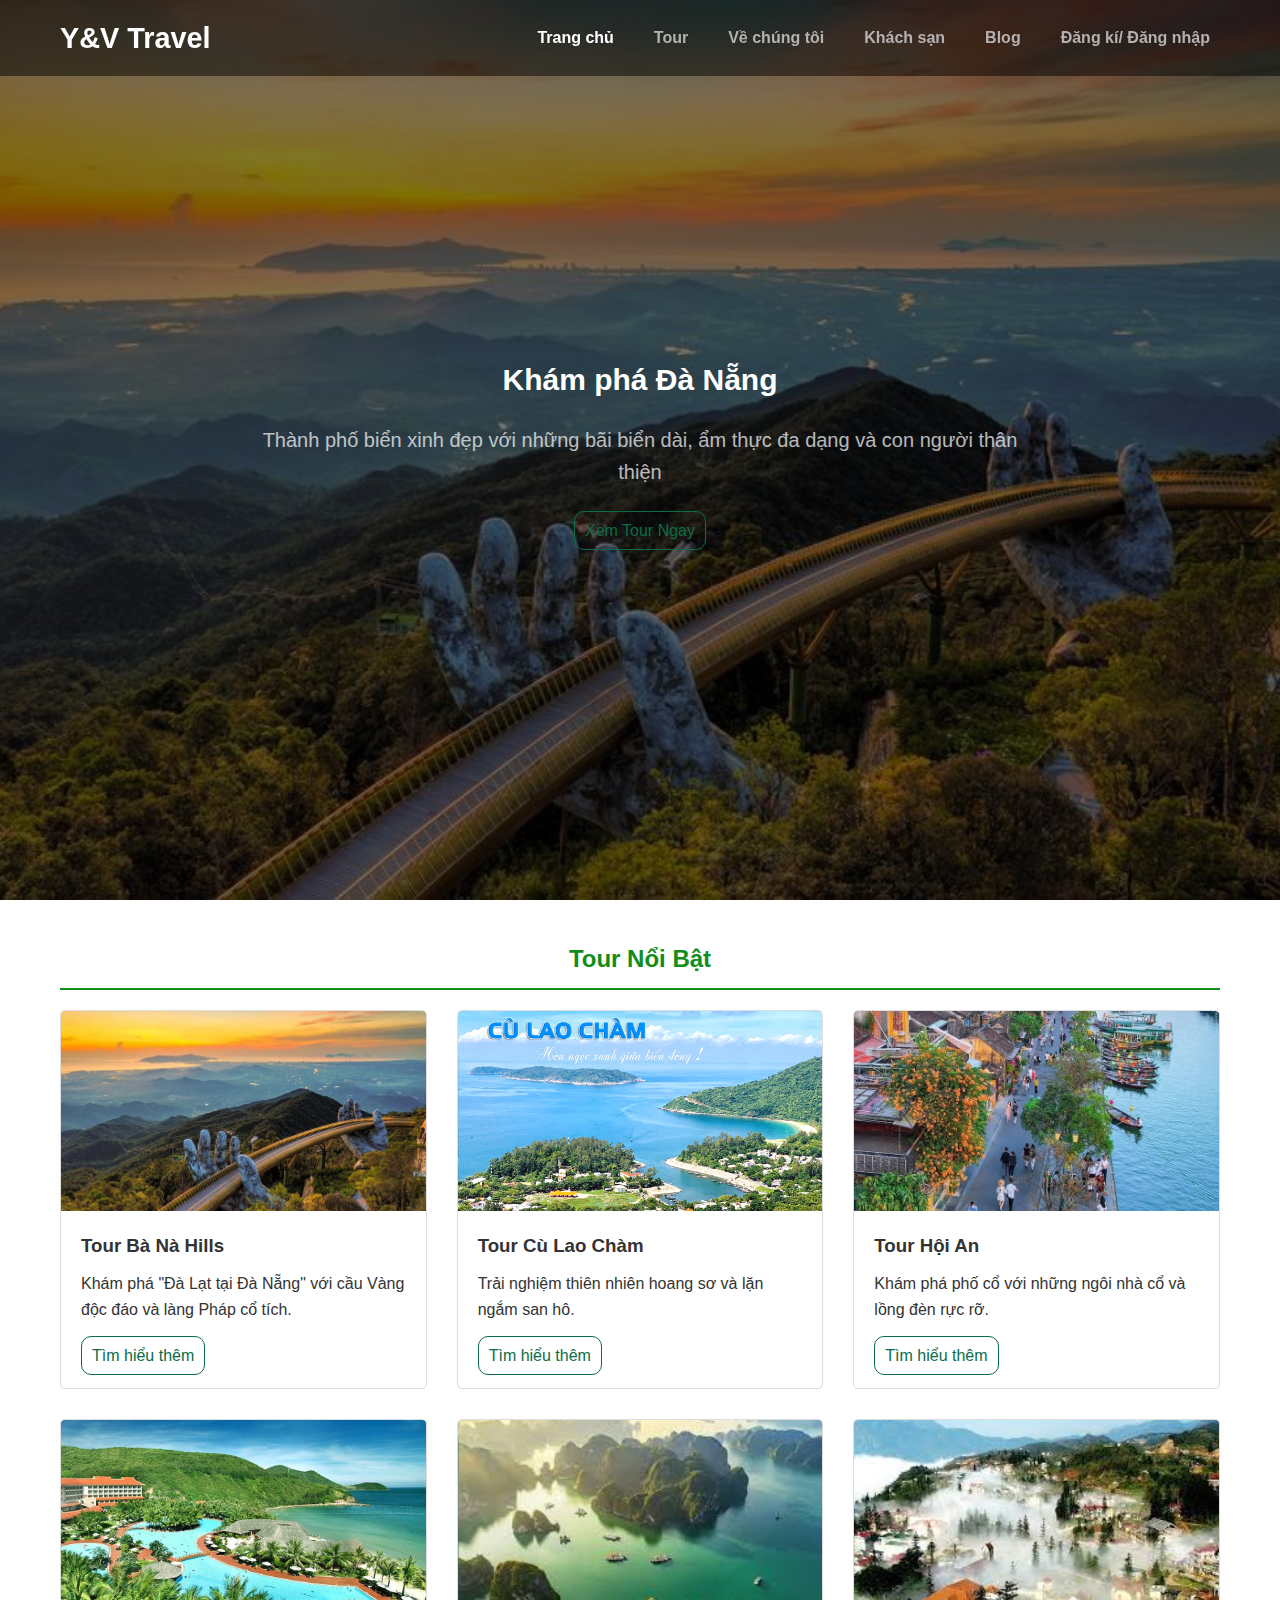
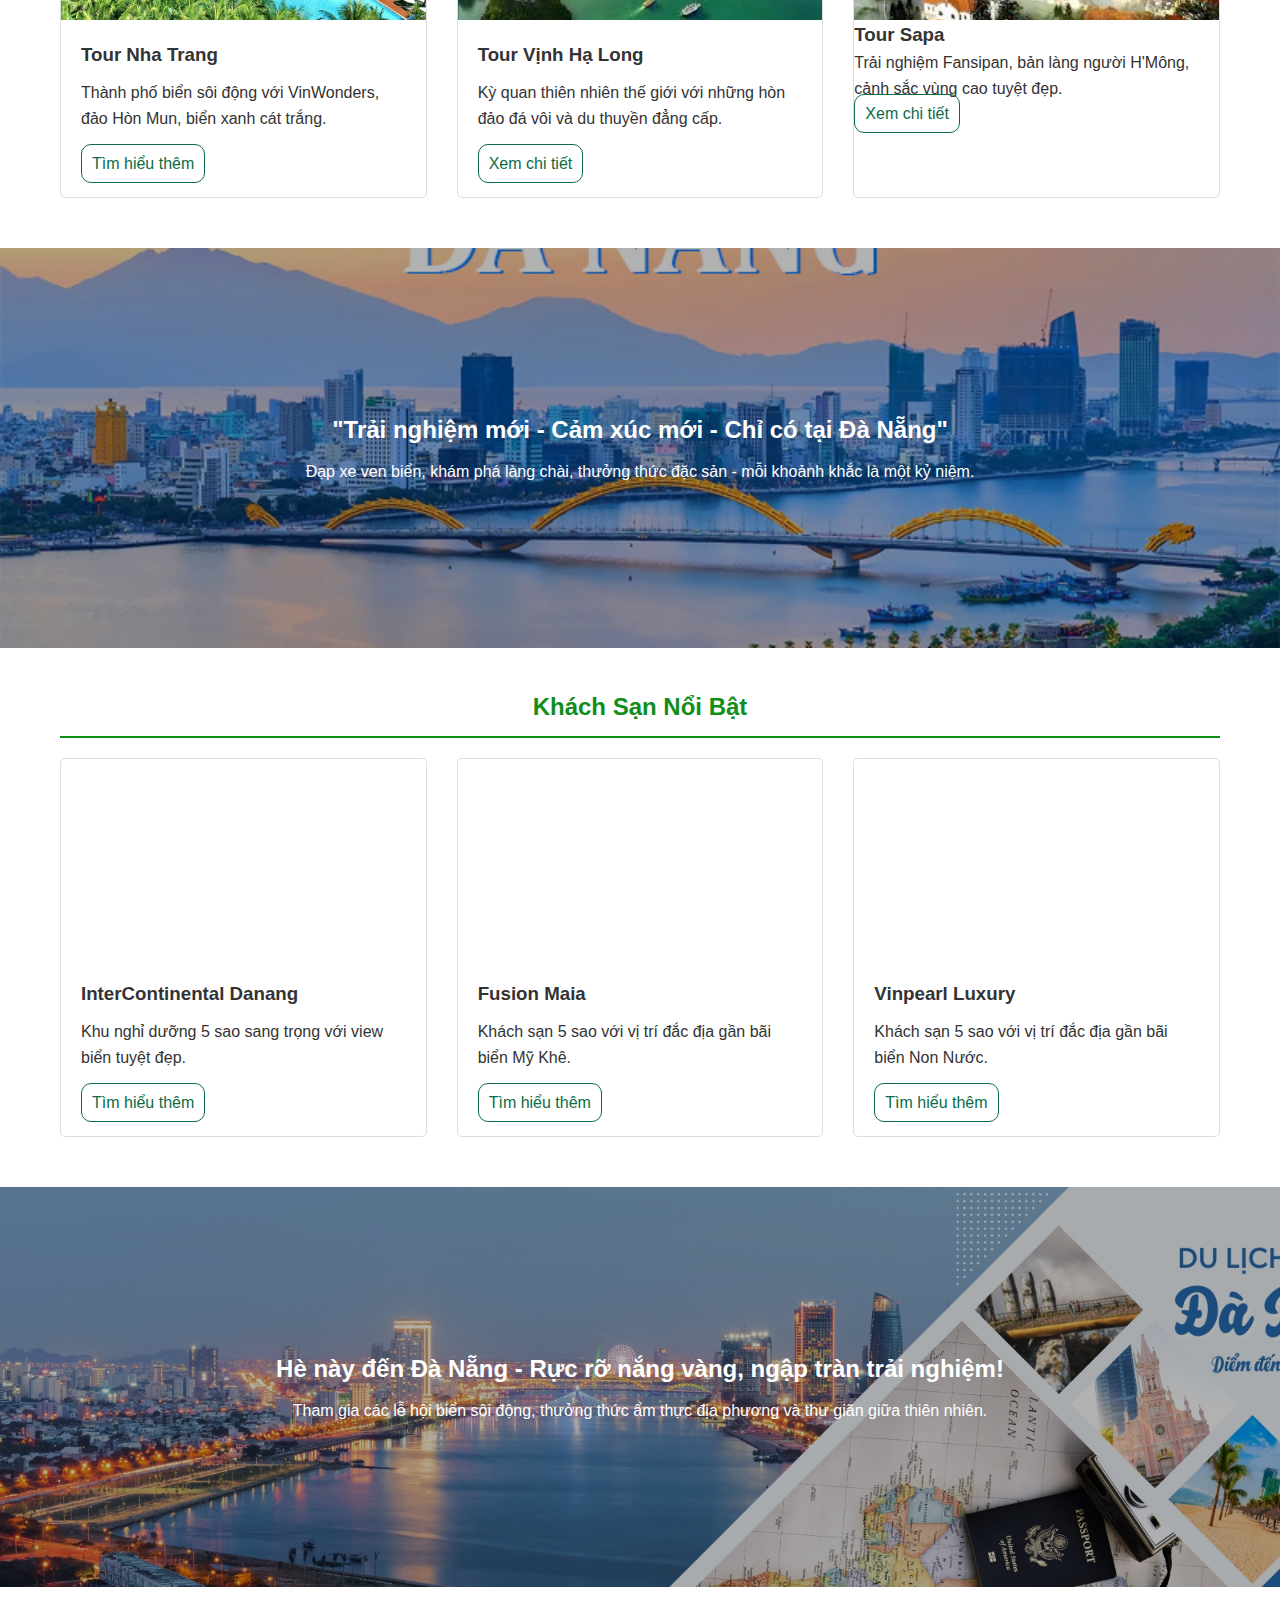
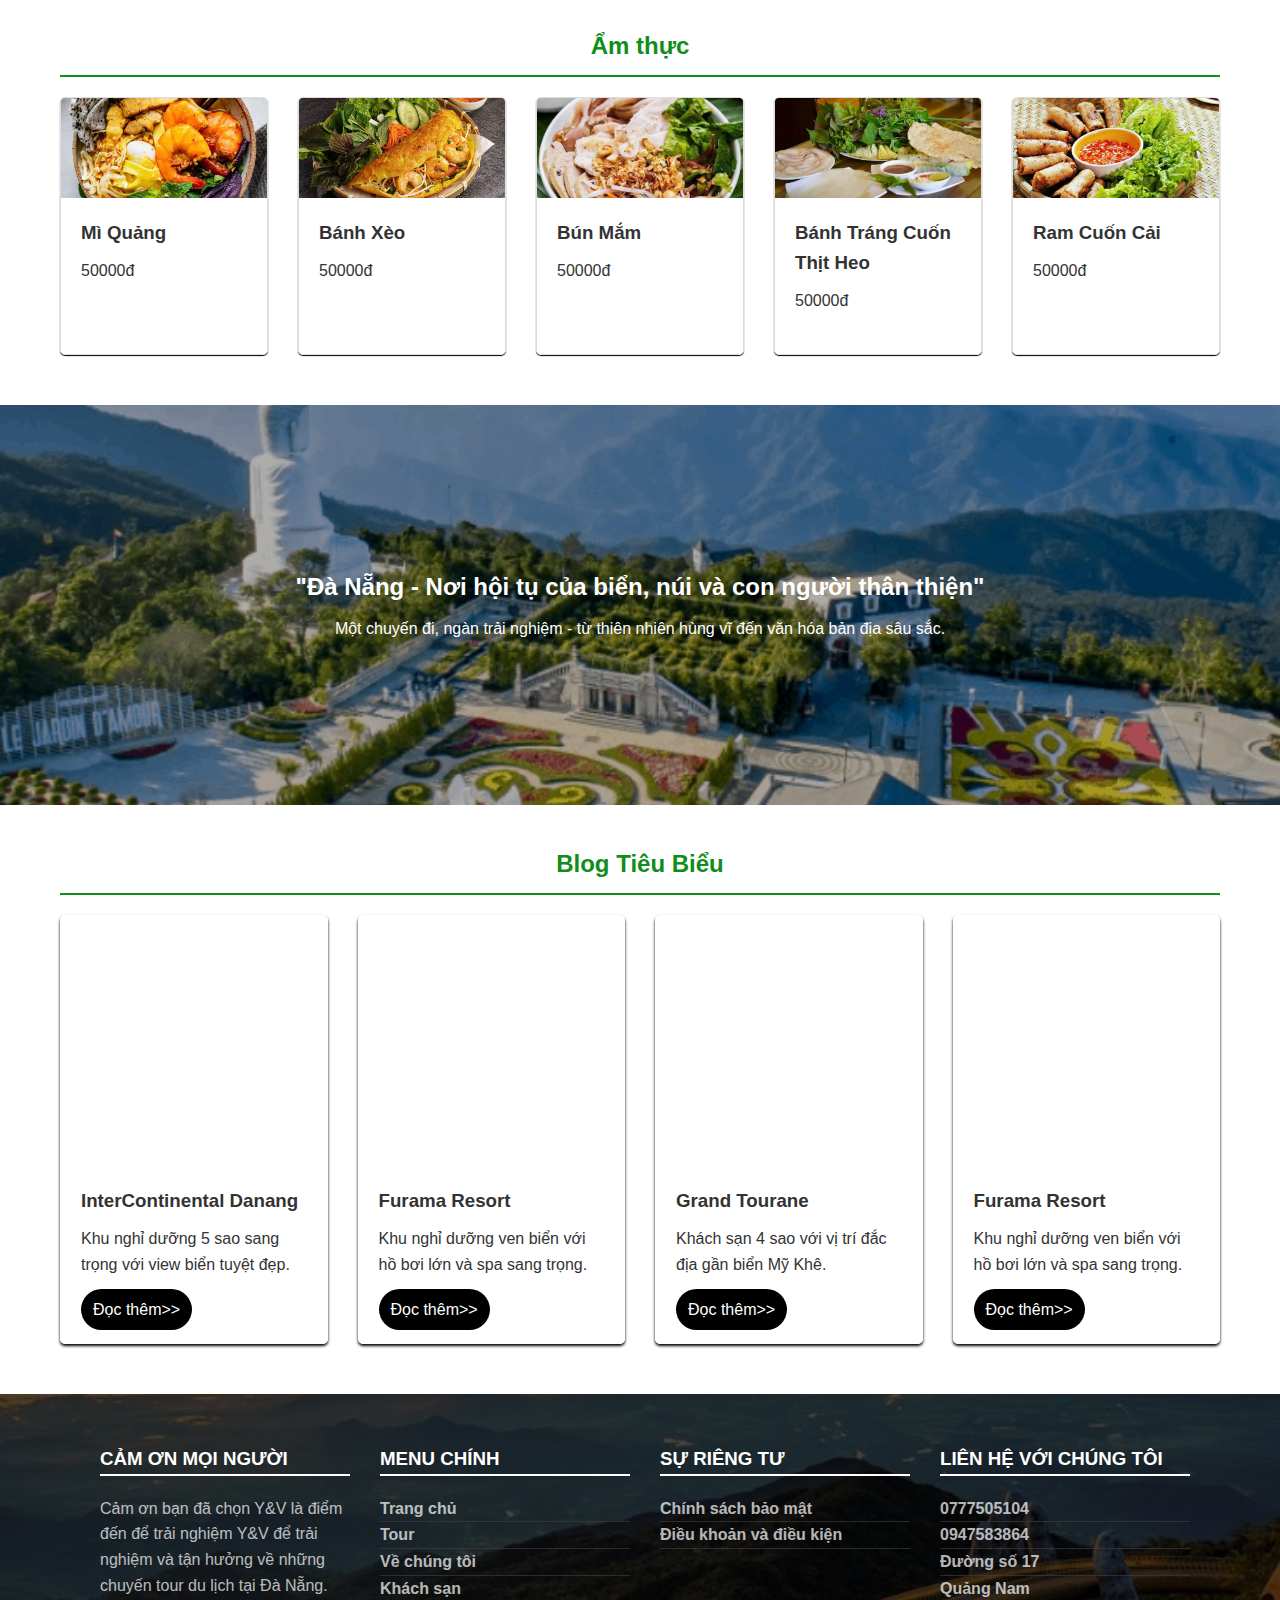
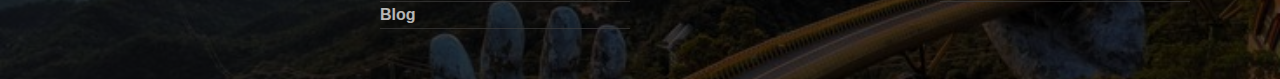
<file: index.html>
<!DOCTYPE html>
<html lang="vi">
<head>
    <meta charset="UTF-8">
    <meta name="viewport" content="width=device-width, initial-scale=1.0">
    <title>Du Lịch Đà Nẵng</title>
    <link rel="stylesheet" href="style.css">
</head>
<body>
    <header>
        <div class="header-content">
            <div class="logo">Y&V Travel</div>
            <nav>
                <ul>
                    <li><a href="index.html" style="color: white">Trang chủ</a></li>
                    <li><a href="tours.html">Tour</a></li>
                    <li><a href="about.html">Về chúng tôi</a></li>
                    <li><a href="hotels.html">Khách sạn</a></li>
                    <li><a href="blogs.html">Blog</a></li>
                    <li><a href="login.html">Đăng kí/ Đăng nhập</a></li>
                </ul>
            </nav>
        </div>
    </header>
    
    <div class="banner" id="home">
        <div class="banner-content">
            <h1>Khám phá Đà Nẵng</h1>
            <p>Thành phố biển xinh đẹp với những bãi biển dài, ẩm thực đa dạng và con người thân thiện</p>
            <a href="#tours" class="btn">Xem Tour Ngay</a>
        </div>
    </div>
    
    <div class="container">
        <section id="tours">
            <h2>Tour Nổi Bật</h2>
            <div class="tour-grid">
                <div class="tour-item">
                    <div class="tour-img" style="background-image: url('anhtours/nenbanahill.jpg');"></div>
                    <div class="tour-info">
                        <h3>Tour Bà Nà Hills</h3>
                        <p>Khám phá "Đà Lạt tại Đà Nẵng" với cầu Vàng độc đáo và làng Pháp cổ tích.</p>
                        <a href="tour-detail.html?id=bana" class="btn">Tìm hiểu thêm</a>
                    </div>
                </div>
                
                <div class="tour-item">
                    <div class="tour-img" style="background-image: url('anhtours/culaocham.jpg');"></div>
                    <div class="tour-info">
                        <h3>Tour Cù Lao Chàm</h3>
                        <p>Trải nghiệm thiên nhiên hoang sơ và lặn ngắm san hô.</p>
                        <a href="tour-detail.html?id=culaocam" class="btn">Tìm hiểu thêm</a>
                    </div>
                </div>
                
                <div class="tour-item">
                    <div class="tour-img" style="background-image: url('anhtours/hoian.jpg');"></div>
                    <div class="tour-info">
                        <h3>Tour Hội An</h3>
                        <p>Khám phá phố cổ với những ngôi nhà cổ và lồng đèn rực rỡ.</p>
                        <a href="tour-detail.html?id=hoian" class="btn">Tìm hiểu thêm</a>
                    </div>
                </div>

                <div class="tour-item">
                    <div class="tour-img" style="background-image: url('anhtours/nhatrang.jpg');"></div>
                        <div class="tour-info">
                            <h3>Tour Nha Trang</h3>
                            <p>Thành phố biển sôi động với VinWonders, đảo Hòn Mun, biển xanh cát trắng.</p>
                            <a href="tour-detail.html?id=nhatrang" class="btn">Tìm hiểu thêm</a>
                    </div>
                </div>
                
                <div class="tour-item">
                        <div class="tour-img" style="background-image: url('anhtours/halong.jpeg');"></div>
                        <div class="tour-info">
                            <h3>Tour Vịnh Hạ Long</h3>
                            <p>Kỳ quan thiên nhiên thế giới với những hòn đảo đá vôi và du thuyền đẳng cấp.</p>
                            <a href="tour-detail.html?id=halong" class="btn">Xem chi tiết</a>
                        </div>
                </div>
                
                <div class="tour-item">
                        <div class="tour-img" style="background-image: url('anhtours/sapa.jpeg');"></div>
                        <div class="card-body">
                            <h3>Tour Sapa</h3>
                            <p>Trải nghiệm Fansipan, bản làng người H'Mông, cảnh sắc vùng cao tuyệt đẹp.</p>
                            <a href="tour-detail.html?id=sapa" class="btn">Xem chi tiết</a>
                        </div>
                </div>
        
        </section>
    </div>    
        
    <div class="small-banner" style="background-image: url('anhtours/baner1.jpg')">
        <div class="small-banner-content">
            <h2>"Trải nghiệm mới - Cảm xúc mới - Chỉ có tại Đà Nẵng"</h2>
            <p>Đạp xe ven biển, khám phá làng chài, thưởng thức đặc sản - mỗi khoảnh khắc là một kỷ niệm.</p>
        </div>
    </div>
        
        
    <div class="container">
        <section id="hotels">
            <h2>Khách Sạn Nổi Bật</h2>
            <div class="tour-grid">
                <div class="tour-item">
                    <div class="tour-img" style="background-image: url('https://images.unsplash.com/photo-1566073771259-6a8506099945?ixlib=rb-1.2.1&auto=format&fit=crop&w=1350&q=80');"></div>
                    <div class="tour-info">
                        <h3>InterContinental Danang</h3>
                        <p>Khu nghỉ dưỡng 5 sao sang trọng với view biển tuyệt đẹp.</p>
                        <a href="hotels.html#hotel1" class="btn">Tìm hiểu thêm</a>
                    </div>
                </div>
                
                <div class="tour-item">
                    <div class="tour-img" style="background-image: url('https://images.unsplash.com/photo-1535827841776-24afc1e255ac?ixlib=rb-1.2.1&auto=format&fit=crop&w=1350&q=80');"></div>
                    <div class="tour-info">
                        <h3>Fusion Maia</h3>
                        <p>Khách sạn 5 sao với vị trí đắc địa gần bãi biển Mỹ Khê.</p>
                        <a href="hotels.html#hotel2" class="btn">Tìm hiểu thêm</a>
                    </div>
                </div>
                
                <div class="tour-item">
                    <div class="tour-img" style="background-image: url('https://images.unsplash.com/photo-1584132967334-10e028bd69f7?ixlib=rb-1.2.1&auto=format&fit=crop&w=1350&q=80');"></div>
                    <div class="tour-info">
                        <h3>Vinpearl Luxury</h3>
                        <p>Khách sạn 5 sao với vị trí đắc địa gần bãi biển Non Nước.</p>
                        <a href="hotels.html#hotel3" class="btn">Tìm hiểu thêm</a>
                    </div>
                </div>
            </div>
        </section>
    </div>    

    <div class="small-banner" style="background-image: url('anhtours/banner2.jpg')">
        <div class="small-banner-content">
            <h2>Hè này đến Đà Nẵng - Rực rỡ nắng vàng, ngập tràn trải nghiệm!</h2>
            <p>Tham gia các lễ hội biển sôi động, thưởng thức ẩm thực địa phương và thư giãn giữa thiên nhiên.</p>
        </div>
    </div>

    <div class="container">
        <section id="food">
            <h2>Ẩm thực</h2>
            <div class="tour-grid5">
                <div class="tour-item5">
                    <div class="tour-img5" style="background-image: url('amthuc/miquang.jpg');"></div>
                    <div class="tour-info5">
                        <h3>Mì Quảng</h3>
                        <p>50000đ</p>
                    </div>
                </div>

                <div class="tour-item5">
                    <div class="tour-img5" style="background-image: url('amthuc/banhxeo.jpg');"></div>
                    <div class="tour-info5">
                        <h3>Bánh Xèo</h3>
                        <p>50000đ</p>
                    </div>
                </div>

                <div class="tour-item5">
                    <div class="tour-img5" style="background-image: url('amthuc/bunmam.jpg');"></div>
                    <div class="tour-info5">
                        <h3>Bún Mắm</h3>
                        <p>50000đ</p>
                    </div>
                </div>

                <div class="tour-item5">
                    <div class="tour-img5" style="background-image: url('amthuc/banhtrang.jpg');"></div>
                    <div class="tour-info5">
                        <h3>Bánh Tráng Cuốn Thịt Heo</h3>
                        <p>50000đ</p>
                    </div>
                </div>

                <div class="tour-item5">
                    <div class="tour-img5" style="background-image: url('amthuc/ramcuoncai.jpg');"></div>
                    <div class="tour-info5">
                        <h3>Ram Cuốn Cải</h3>
                        <p>50000đ</p>
                    </div>
                </div>    
            </div>
        </section>
    </div>    

    <div class="small-banner" style="background-image: url('anhtours/banner3.png')">
        <div class="small-banner-content">
            <h2>"Đà Nẵng - Nơi hội tụ của biển, núi và con người thân thiện"</h2>
            <p>Một chuyến đi, ngàn trải nghiệm - từ thiên nhiên hùng vĩ đến văn hóa bản địa sâu sắc.</p>
        </div>
    </div>
    
    <div class="container">
        <section id="hotels">
            <h2>Blog Tiêu Biểu</h2>
            <div class="tour-grid4">
                <div class="tour-item4">
                    <div class="tour-img4" style="background-image: url('https://images.unsplash.com/photo-1566073771259-6a8506099945?ixlib=rb-1.2.1&auto=format&fit=crop&w=1350&q=80');"></div>
                    <div class="tour-info4">
                        <h3>InterContinental Danang</h3>
                        <p>Khu nghỉ dưỡng 5 sao sang trọng với view biển tuyệt đẹp.</p>
                        <a href="#" class="btn4">Đọc thêm>></a>
                    </div>
                </div>
                
                <div class="tour-item4">
                    <div class="tour-img4" style="background-image: url('https://images.unsplash.com/photo-1535827841776-24afc1e255ac?ixlib=rb-1.2.1&auto=format&fit=crop&w=1350&q=80');"></div>
                    <div class="tour-info4">
                        <h3>Furama Resort</h3>
                        <p>Khu nghỉ dưỡng ven biển với hồ bơi lớn và spa sang trọng.</p>
                        <a href="#" class="btn4">Đọc thêm>></a>
                    </div>
                </div>
                
                <div class="tour-item4">
                    <div class="tour-img4" style="background-image: url('https://images.unsplash.com/photo-1584132967334-10e028bd69f7?ixlib=rb-1.2.1&auto=format&fit=crop&w=1350&q=80');"></div>
                    <div class="tour-info4">
                        <h3>Grand Tourane</h3>
                        <p>Khách sạn 4 sao với vị trí đắc địa gần biển Mỹ Khê.</p>
                        <a href="#" class="btn4">Đọc thêm>></a>
                    </div>
                </div>

                <div class="tour-item4">
                    <div class="tour-img4" style="background-image: url('https://images.unsplash.com/photo-1535827841776-24afc1e255ac?ixlib=rb-1.2.1&auto=format&fit=crop&w=1350&q=80');"></div>
                    <div class="tour-info4">
                        <h3>Furama Resort</h3>
                        <p>Khu nghỉ dưỡng ven biển với hồ bơi lớn và spa sang trọng.</p>
                        <a href="#" class="btn4">Đọc thêm>></a>
                    </div>
                </div>

            </div>
        </section>
    </div>
    
    <footer>
        <div class="footer">
            <div class="footer-content">
                <h3>CẢM ƠN MỌI NGƯỜI</h3>
                <p>Cảm ơn bạn đã chọn Y&V là điểm đến để trải nghiệm Y&V để trải nghiệm và tận hưởng về những chuyến tour du lịch tại Đà Nẵng.</p>
            </div>
            <div class="footer-content">
                <h3>MENU CHÍNH</h3>
                <h4>Trang chủ</h4>
                <h4>Tour</h4>
                <h4>Về chúng tôi</h4>
                <h4>Khách sạn</h4>
                <h4>Blog</h4>
            </div>
            <div class="footer-content">
                <h3>SỰ RIÊNG TƯ</h3>
                <h4>Chính sách bảo mật</h4>
                <h4>Điều khoản và điều kiện</h4>
            </div>
            <div class="footer-content">
                <h3>LIÊN HỆ VỚI CHÚNG TÔI</h3>
                <h4>0777505104</h4>
                <h4>0947583864</h4>
                <h4>Đường số 17</h4>
                <h4>Quảng Nam</h4>
            </div>
        </div>
    </footer>
</body>
</html>
</file>
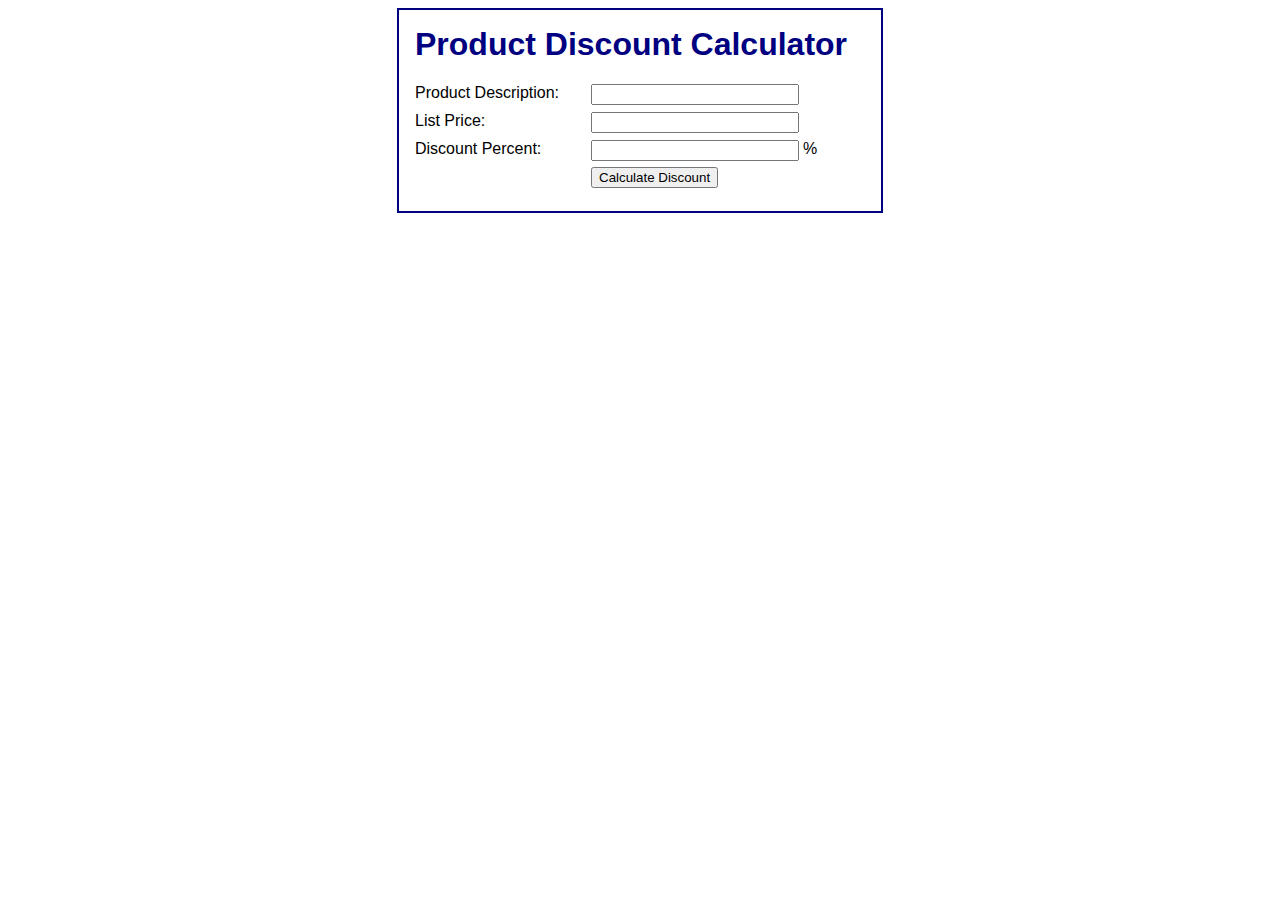
<file: Lab 2/Ex2-1/index.html>
<!DOCTYPE html>
<html>
<head>
    <title>Product Discount Calculator</title>
    <link rel="stylesheet" type="text/css" href="main.css">
</head>

<body>
    <main>
        <h1>Product Discount Calculator</h1>
        <form action="display_discount.php" method="post">

            <div id="data">
                <label>Product Description:</label>
                <input type="text" name="product_description"><br>

                <label>List Price:</label>
                <input type="text" name="list_price"><br>

                <label>Discount Percent:</label>
                <input type="text" name="discount_percent"><span>%</span><br>
            </div>

            <div id="buttons">
                <label>&nbsp;</label>
                <input type="submit" value="Calculate Discount"><br>
            </div>

        </form>
    </main>
</body>
</html>
</file>
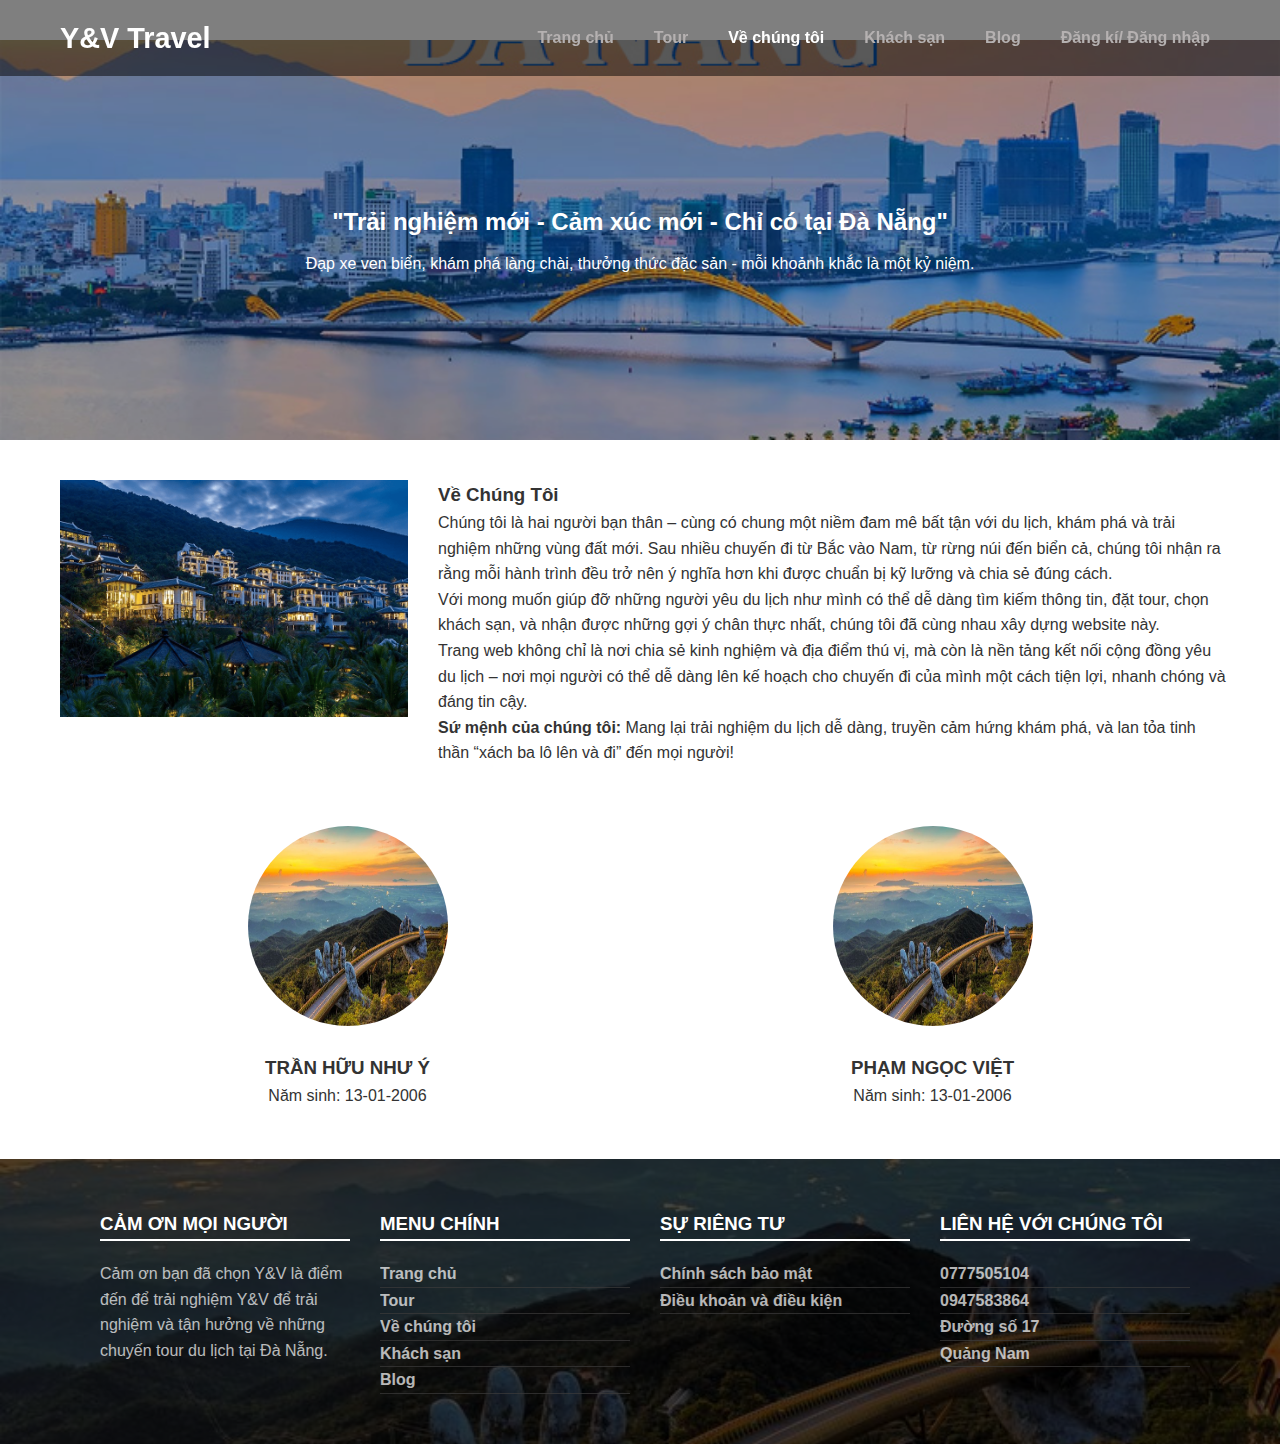
<file: about.html>
<!DOCTYPE html>
<html lang="vi">
<head>
    <meta charset="UTF-8">
    <meta name="viewport" content="width=device-width, initial-scale=1.0">
    <title>Du Lịch Đà Nẵng</title>
    <link rel="stylesheet" href="style.css">
</head>
<body>
    <header>
        <div class="header-content">
            <div class="logo">Y&V Travel</div>
            <nav>
                <ul>
                    <li><a href="home.html">Trang chủ</a></li>
                    <li><a href="tours.html">Tour</a></li>
                    <li><a href="about.html" style="color: white">Về chúng tôi</a></li>
                    <li><a href="hotels.html">Khách sạn</a></li>
                    <li><a href="blogs.html">Blog</a></li>
                    <li><a href="login.html">Đăng kí/ Đăng nhập</a></li>
                </ul>
            </nav>
        </div>
    </header>
    
    <div class="small-banner" style="background-image: url('anhtours/baner1.jpg')">
        <div class="small-banner-content">
            <h2>"Trải nghiệm mới - Cảm xúc mới - Chỉ có tại Đà Nẵng"</h2>
            <p>Đạp xe ven biển, khám phá làng chài, thưởng thức đặc sản - mỗi khoảnh khắc là một kỷ niệm.</p>
        </div>
    </div>
    
    <div class="container">
        <section id="about">
            <div class="about">
                <div>
                    <img class="img-about" src="anhtours/hotel1.png">
                </div>
                <div class="text-about">
                    <h3>Về Chúng Tôi</h3>
                    <p>Chúng tôi là hai người bạn thân – cùng có chung một niềm đam mê bất tận với du lịch, khám phá và trải nghiệm những vùng đất mới. Sau nhiều chuyến đi từ Bắc vào Nam, từ rừng núi đến biển cả, chúng tôi nhận ra rằng mỗi hành trình đều trở nên ý nghĩa hơn khi được chuẩn bị kỹ lưỡng và chia sẻ đúng cách.</p>
                    <p>Với mong muốn giúp đỡ những người yêu du lịch như mình có thể dễ dàng tìm kiếm thông tin, đặt tour, chọn khách sạn, và nhận được những gợi ý chân thực nhất, chúng tôi đã cùng nhau xây dựng website này.</p>
                    <p>Trang web không chỉ là nơi chia sẻ kinh nghiệm và địa điểm thú vị, mà còn là nền tảng kết nối cộng đồng yêu du lịch – nơi mọi người có thể dễ dàng lên kế hoạch cho chuyến đi của mình một cách tiện lợi, nhanh chóng và đáng tin cậy.</p>
                    <p><b>Sứ mệnh của chúng tôi:</b> Mang lại trải nghiệm du lịch dễ dàng, truyền cảm hứng khám phá, và lan tỏa tinh thần “xách ba lô lên và đi” đến mọi người!</p>
                </div>
            </div>

            <div class="about-us">
                <div>
                    <img class="img-me" src="anh1.jpg">
                    <h3>TRẦN HỮU NHƯ Ý</h3>
                    <p>Năm sinh: 13-01-2006</p>
                </div>
                <div>
                    <img class="img-me" src="anh1.jpg">
                    <h3>PHẠM NGỌC VIỆT</h3>
                    <p>Năm sinh: 13-01-2006</p>    
                </div>
            </div>

            
        
    </div>     

                
        
    
    <footer>
        <div class="footer">
            <div class="footer-content">
                <h3>CẢM ƠN MỌI NGƯỜI</h3>
                <p>Cảm ơn bạn đã chọn Y&V là điểm đến để trải nghiệm Y&V để trải nghiệm và tận hưởng về những chuyến tour du lịch tại Đà Nẵng.</p>
            </div>
            <div class="footer-content">
                <h3>MENU CHÍNH</h3>
                <h4>Trang chủ</h4>
                <h4>Tour</h4>
                <h4>Về chúng tôi</h4>
                <h4>Khách sạn</h4>
                <h4>Blog</h4>
            </div>
            <div class="footer-content">
                <h3>SỰ RIÊNG TƯ</h3>
                <h4>Chính sách bảo mật</h4>
                <h4>Điều khoản và điều kiện</h4>
            </div>
            <div class="footer-content">
                <h3>LIÊN HỆ VỚI CHÚNG TÔI</h3>
                <h4>0777505104</h4>
                <h4>0947583864</h4>
                <h4>Đường số 17</h4>
                <h4>Quảng Nam</h4>
            </div>
        </div>
    </footer>
</body>
</html>
</file>
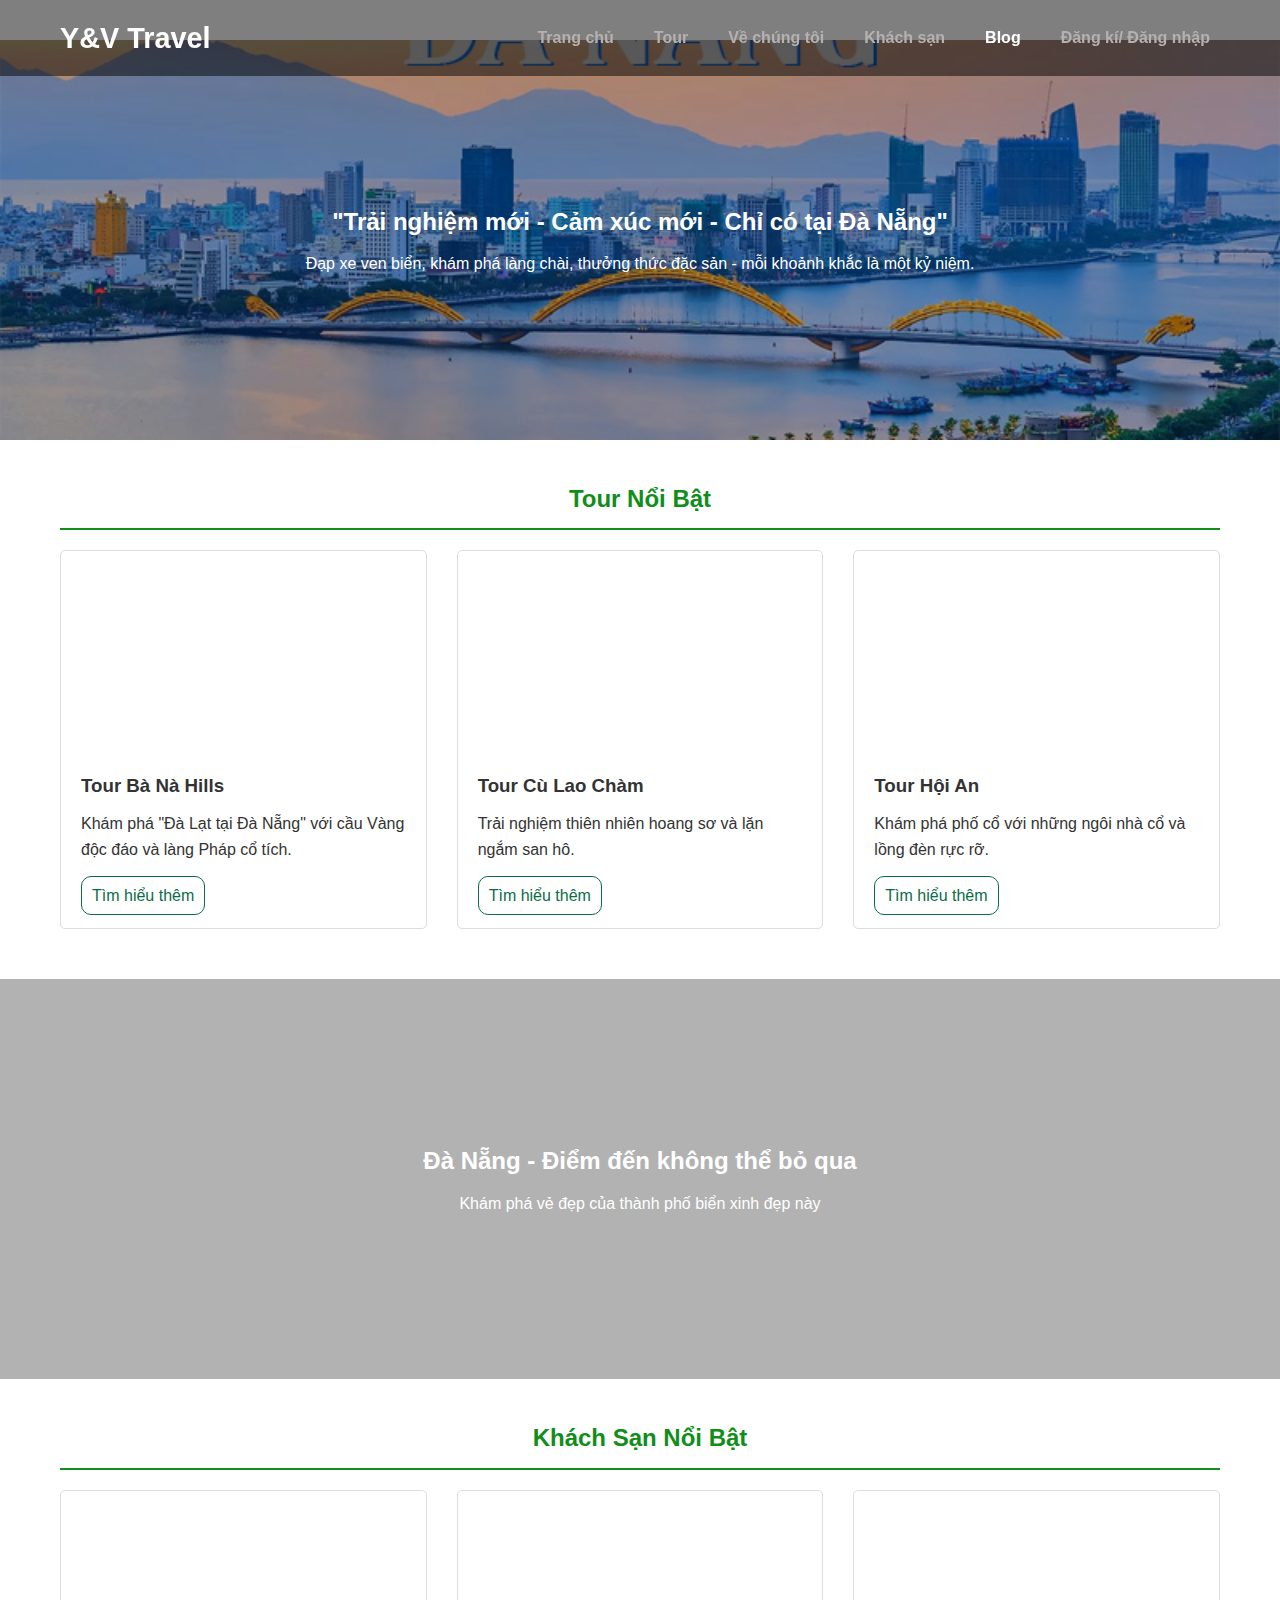
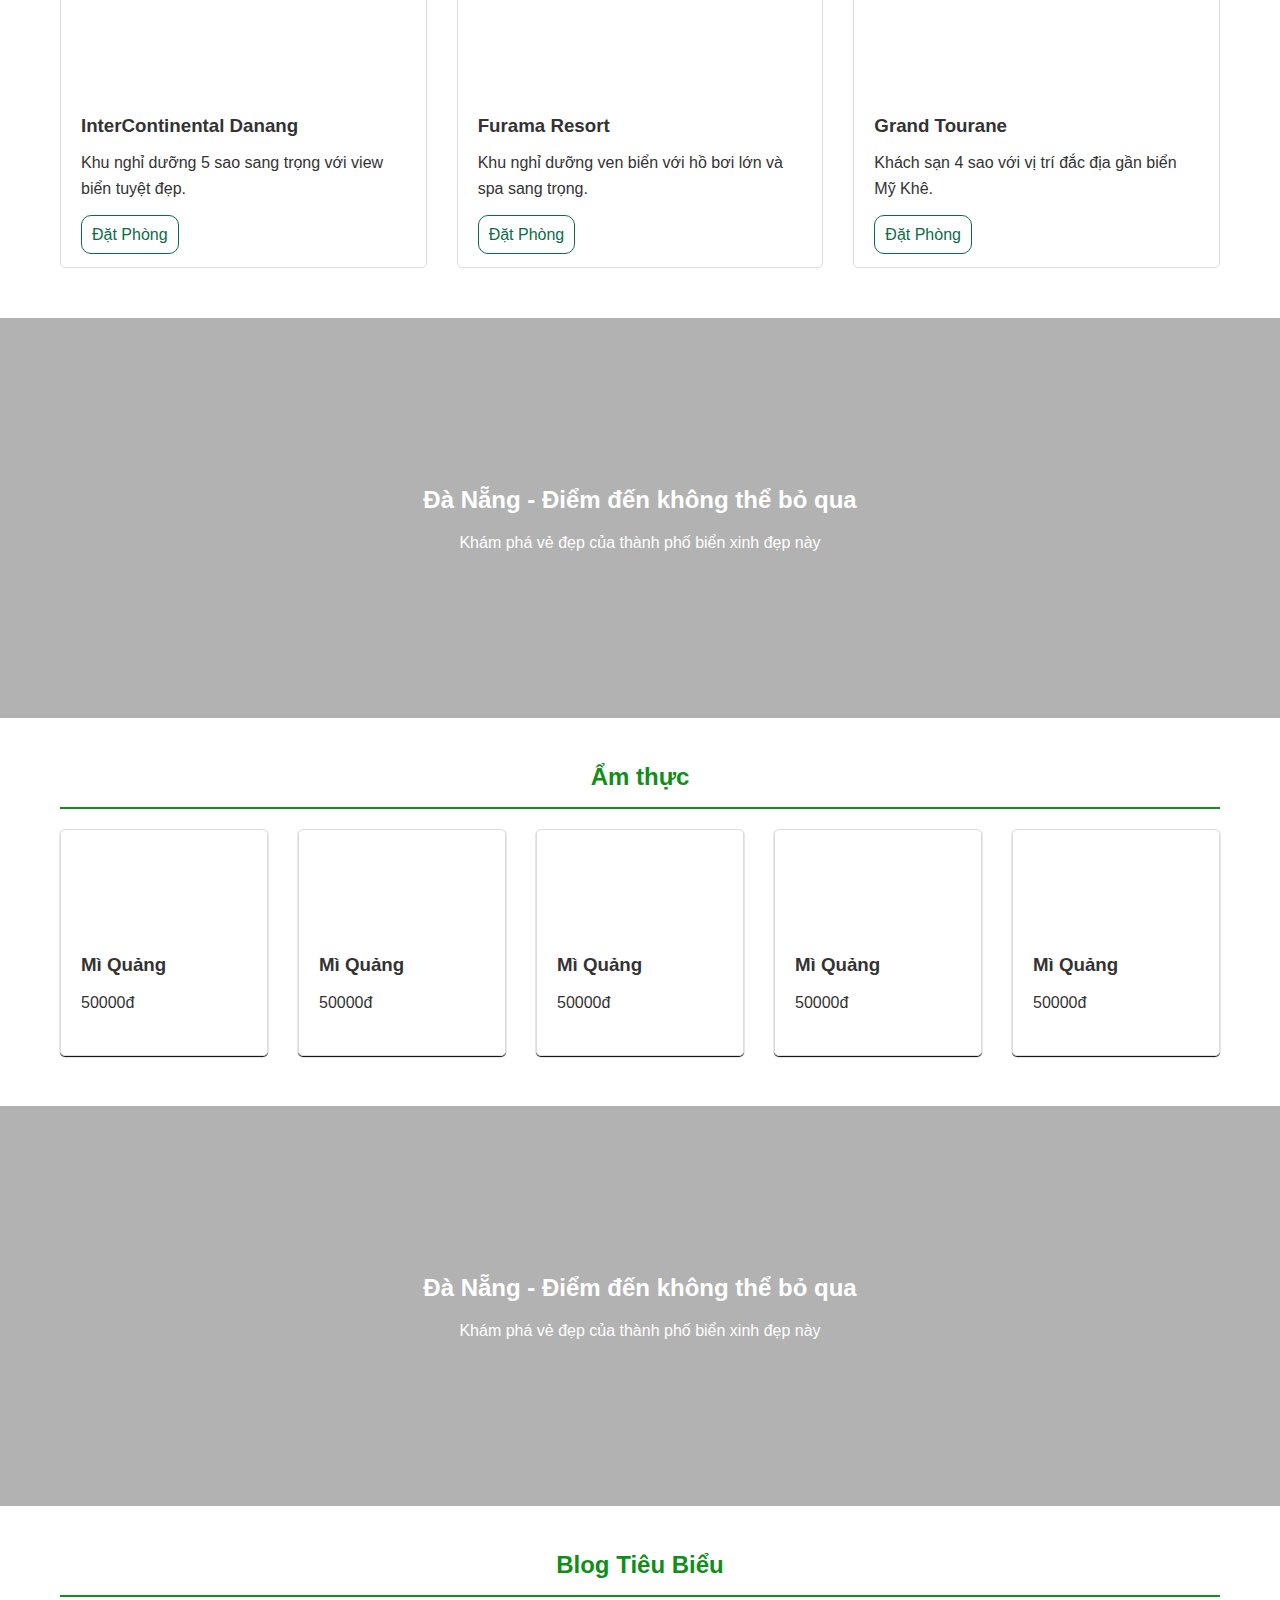
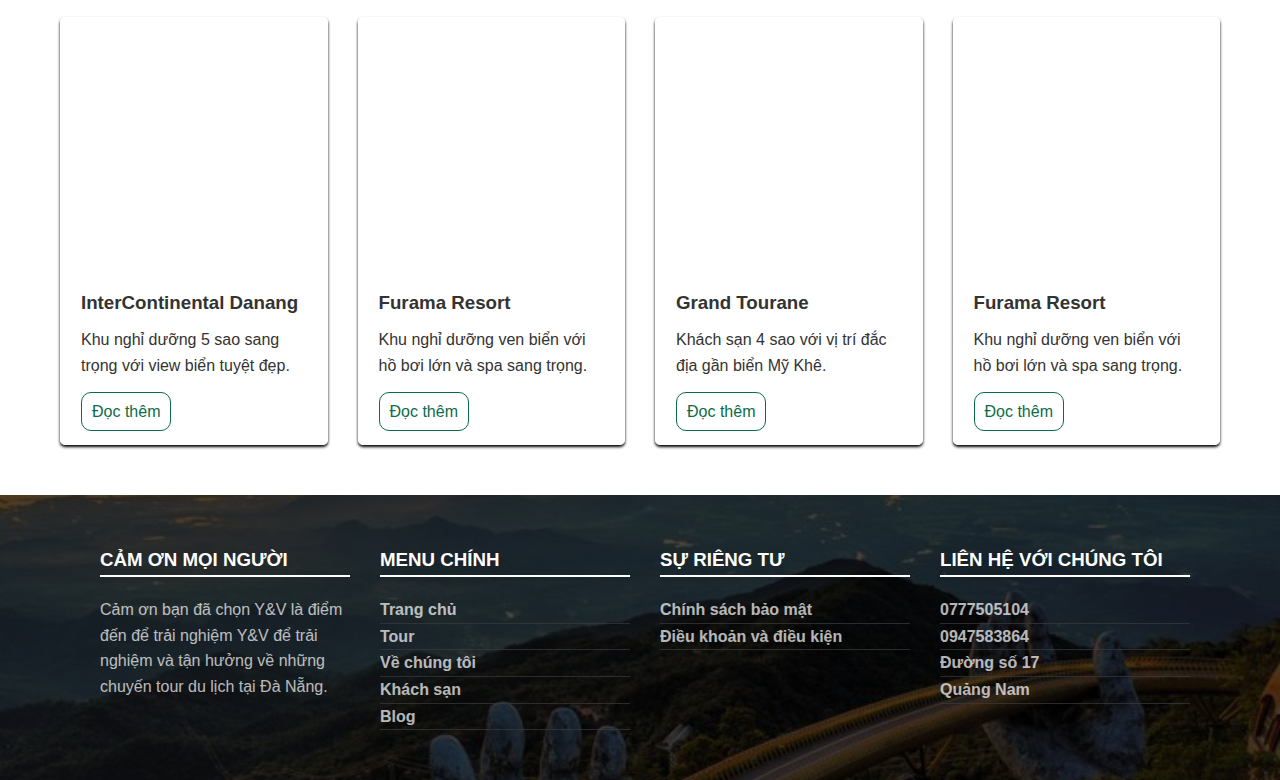
<file: blogs.html>
<!DOCTYPE html>
<html lang="vi">
<head>
    <meta charset="UTF-8">
    <meta name="viewport" content="width=device-width, initial-scale=1.0">
    <title>Du Lịch Đà Nẵng</title>
    <link rel="stylesheet" href="style.css">
</head>
<body>
    <header>
        <div class="header-content">
            <div class="logo">Y&V Travel</div>
            <nav>
                <ul>
                    <li><a href="home.html">Trang chủ</a></li>
                    <li><a href="tours.html">Tour</a></li>
                    <li><a href="about.html">Về chúng tôi</a></li>
                    <li><a href="hotels.html">Khách sạn</a></li>
                    <li><a href="blogs.html" style="color: white">Blog</a></li>
                    <li><a href="login.html">Đăng kí/ Đăng nhập</a></li>
                </ul>
            </nav>
        </div>
    </header>
    
    <div class="small-banner" style="background-image: url('anhtours/baner1.jpg')">
        <div class="small-banner-content">
            <h2>"Trải nghiệm mới - Cảm xúc mới - Chỉ có tại Đà Nẵng"</h2>
            <p>Đạp xe ven biển, khám phá làng chài, thưởng thức đặc sản - mỗi khoảnh khắc là một kỷ niệm.</p>
        </div>
    </div>
    
    <div class="container">
        <section id="tours">
            <h2>Tour Nổi Bật</h2>
            <div class="tour-grid">
                <div class="tour-item">
                    <div class="tour-img" style="background-image: url('https://images.unsplash.com/photo-1566837945700-30057527ade0?ixlib=rb-1.2.1&auto=format&fit=crop&w=1350&q=80');"></div>
                    <div class="tour-info">
                        <h3>Tour Bà Nà Hills</h3>
                        <p>Khám phá "Đà Lạt tại Đà Nẵng" với cầu Vàng độc đáo và làng Pháp cổ tích.</p>
                        <a href="#data-tour" class="btn">Tìm hiểu thêm</a>
                    </div>
                </div>
                
                <div class="tour-item">
                    <div class="tour-img" style="background-image: url('https://images.unsplash.com/photo-1563906267088-b029e7101114?ixlib=rb-1.2.1&auto=format&fit=crop&w=1350&q=80');"></div>
                    <div class="tour-info">
                        <h3>Tour Cù Lao Chàm</h3>
                        <p>Trải nghiệm thiên nhiên hoang sơ và lặn ngắm san hô.</p>
                        <a href="#" class="btn">Tìm hiểu thêm</a>
                    </div>
                </div>
                
                <div class="tour-item">
                    <div class="tour-img" style="background-image: url('https://images.unsplash.com/photo-1528127269322-539ba94370cd?ixlib=rb-1.2.1&auto=format&fit=crop&w=1350&q=80');"></div>
                    <div class="tour-info">
                        <h3>Tour Hội An</h3>
                        <p>Khám phá phố cổ với những ngôi nhà cổ và lồng đèn rực rỡ.</p>
                        <a href="#" class="btn">Tìm hiểu thêm</a>
                    </div>
                </div>
            </div>
        </section>
    </div>    
        
    <div class="small-banner">
        <div class="small-banner-content">
            <h2>Đà Nẵng - Điểm đến không thể bỏ qua</h2>
            <p>Khám phá vẻ đẹp của thành phố biển xinh đẹp này</p>
        </div>
    </div>
        
        
    <div class="container">
        <section id="hotels">
            <h2>Khách Sạn Nổi Bật</h2>
            <div class="tour-grid">
                <div class="tour-item">
                    <div class="tour-img" style="background-image: url('https://images.unsplash.com/photo-1566073771259-6a8506099945?ixlib=rb-1.2.1&auto=format&fit=crop&w=1350&q=80');"></div>
                    <div class="tour-info">
                        <h3>InterContinental Danang</h3>
                        <p>Khu nghỉ dưỡng 5 sao sang trọng với view biển tuyệt đẹp.</p>
                        <a href="#" class="btn">Đặt Phòng</a>
                    </div>
                </div>
                
                <div class="tour-item">
                    <div class="tour-img" style="background-image: url('https://images.unsplash.com/photo-1535827841776-24afc1e255ac?ixlib=rb-1.2.1&auto=format&fit=crop&w=1350&q=80');"></div>
                    <div class="tour-info">
                        <h3>Furama Resort</h3>
                        <p>Khu nghỉ dưỡng ven biển với hồ bơi lớn và spa sang trọng.</p>
                        <a href="#" class="btn">Đặt Phòng</a>
                    </div>
                </div>
                
                <div class="tour-item">
                    <div class="tour-img" style="background-image: url('https://images.unsplash.com/photo-1584132967334-10e028bd69f7?ixlib=rb-1.2.1&auto=format&fit=crop&w=1350&q=80');"></div>
                    <div class="tour-info">
                        <h3>Grand Tourane</h3>
                        <p>Khách sạn 4 sao với vị trí đắc địa gần biển Mỹ Khê.</p>
                        <a href="#" class="btn">Đặt Phòng</a>
                    </div>
                </div>
            </div>
        </section>
    </div>    

    <div class="small-banner">
        <div class="small-banner-content">
            <h2>Đà Nẵng - Điểm đến không thể bỏ qua</h2>
            <p>Khám phá vẻ đẹp của thành phố biển xinh đẹp này</p>
        </div>
    </div>

    <div class="container">
        <section id="food">
            <h2>Ẩm thực</h2>
            <div class="tour-grid5">
                <div class="tour-item5">
                    <div class="tour-img5" style="background-image: url('https://images.unsplash.com/photo-1566073771259-6a8506099945?ixlib=rb-1.2.1&auto=format&fit=crop&w=1350&q=80');"></div>
                    <div class="tour-info5">
                        <h3>Mì Quảng</h3>
                        <p>50000đ</p>
                    </div>
                </div>

                <div class="tour-item5">
                    <div class="tour-img5" style="background-image: url('https://images.unsplash.com/photo-1566073771259-6a8506099945?ixlib=rb-1.2.1&auto=format&fit=crop&w=1350&q=80');"></div>
                    <div class="tour-info5">
                        <h3>Mì Quảng</h3>
                        <p>50000đ</p>
                    </div>
                </div>

                <div class="tour-item5">
                    <div class="tour-img5" style="background-image: url('https://images.unsplash.com/photo-1566073771259-6a8506099945?ixlib=rb-1.2.1&auto=format&fit=crop&w=1350&q=80');"></div>
                    <div class="tour-info5">
                        <h3>Mì Quảng</h3>
                        <p>50000đ</p>
                    </div>
                </div>

                <div class="tour-item5">
                    <div class="tour-img5" style="background-image: url('https://images.unsplash.com/photo-1566073771259-6a8506099945?ixlib=rb-1.2.1&auto=format&fit=crop&w=1350&q=80');"></div>
                    <div class="tour-info5">
                        <h3>Mì Quảng</h3>
                        <p>50000đ</p>
                    </div>
                </div>

                <div class="tour-item5">
                    <div class="tour-img5" style="background-image: url('https://images.unsplash.com/photo-1566073771259-6a8506099945?ixlib=rb-1.2.1&auto=format&fit=crop&w=1350&q=80');"></div>
                    <div class="tour-info5">
                        <h3>Mì Quảng</h3>
                        <p>50000đ</p>
                    </div>
                </div>    
            </div>
        </section>
    </div>    

    <div class="small-banner">
        <div class="small-banner-content">
            <h2>Đà Nẵng - Điểm đến không thể bỏ qua</h2>
            <p>Khám phá vẻ đẹp của thành phố biển xinh đẹp này</p>
        </div>
    </div>
    
    <div class="container">
        <section id="hotels">
            <h2>Blog Tiêu Biểu</h2>
            <div class="tour-grid4">
                <div class="tour-item4">
                    <div class="tour-img4" style="background-image: url('https://images.unsplash.com/photo-1566073771259-6a8506099945?ixlib=rb-1.2.1&auto=format&fit=crop&w=1350&q=80');"></div>
                    <div class="tour-info4">
                        <h3>InterContinental Danang</h3>
                        <p>Khu nghỉ dưỡng 5 sao sang trọng với view biển tuyệt đẹp.</p>
                        <a href="#" class="btn">Đọc thêm</a>
                    </div>
                </div>
                
                <div class="tour-item4">
                    <div class="tour-img4" style="background-image: url('https://images.unsplash.com/photo-1535827841776-24afc1e255ac?ixlib=rb-1.2.1&auto=format&fit=crop&w=1350&q=80');"></div>
                    <div class="tour-info4">
                        <h3>Furama Resort</h3>
                        <p>Khu nghỉ dưỡng ven biển với hồ bơi lớn và spa sang trọng.</p>
                        <a href="#" class="btn">Đọc thêm</a>
                    </div>
                </div>
                
                <div class="tour-item4">
                    <div class="tour-img4" style="background-image: url('https://images.unsplash.com/photo-1584132967334-10e028bd69f7?ixlib=rb-1.2.1&auto=format&fit=crop&w=1350&q=80');"></div>
                    <div class="tour-info4">
                        <h3>Grand Tourane</h3>
                        <p>Khách sạn 4 sao với vị trí đắc địa gần biển Mỹ Khê.</p>
                        <a href="#" class="btn">Đọc thêm</a>
                    </div>
                </div>

                <div class="tour-item4">
                    <div class="tour-img4" style="background-image: url('https://images.unsplash.com/photo-1535827841776-24afc1e255ac?ixlib=rb-1.2.1&auto=format&fit=crop&w=1350&q=80');"></div>
                    <div class="tour-info4">
                        <h3>Furama Resort</h3>
                        <p>Khu nghỉ dưỡng ven biển với hồ bơi lớn và spa sang trọng.</p>
                        <a href="#" class="btn">Đọc thêm</a>
                    </div>
                </div>

            </div>
        </section>
    </div>
    
    <footer>
        <div class="footer">
            <div class="footer-content">
                <h3>CẢM ƠN MỌI NGƯỜI</h3>
                <p>Cảm ơn bạn đã chọn Y&V là điểm đến để trải nghiệm Y&V để trải nghiệm và tận hưởng về những chuyến tour du lịch tại Đà Nẵng.</p>
            </div>
            <div class="footer-content">
                <h3>MENU CHÍNH</h3>
                <h4>Trang chủ</h4>
                <h4>Tour</h4>
                <h4>Về chúng tôi</h4>
                <h4>Khách sạn</h4>
                <h4>Blog</h4>
            </div>
            <div class="footer-content">
                <h3>SỰ RIÊNG TƯ</h3>
                <h4>Chính sách bảo mật</h4>
                <h4>Điều khoản và điều kiện</h4>
            </div>
            <div class="footer-content">
                <h3>LIÊN HỆ VỚI CHÚNG TÔI</h3>
                <h4>0777505104</h4>
                <h4>0947583864</h4>
                <h4>Đường số 17</h4>
                <h4>Quảng Nam</h4>
            </div>
        </div>
    </footer>
</body>
</html>
</file>
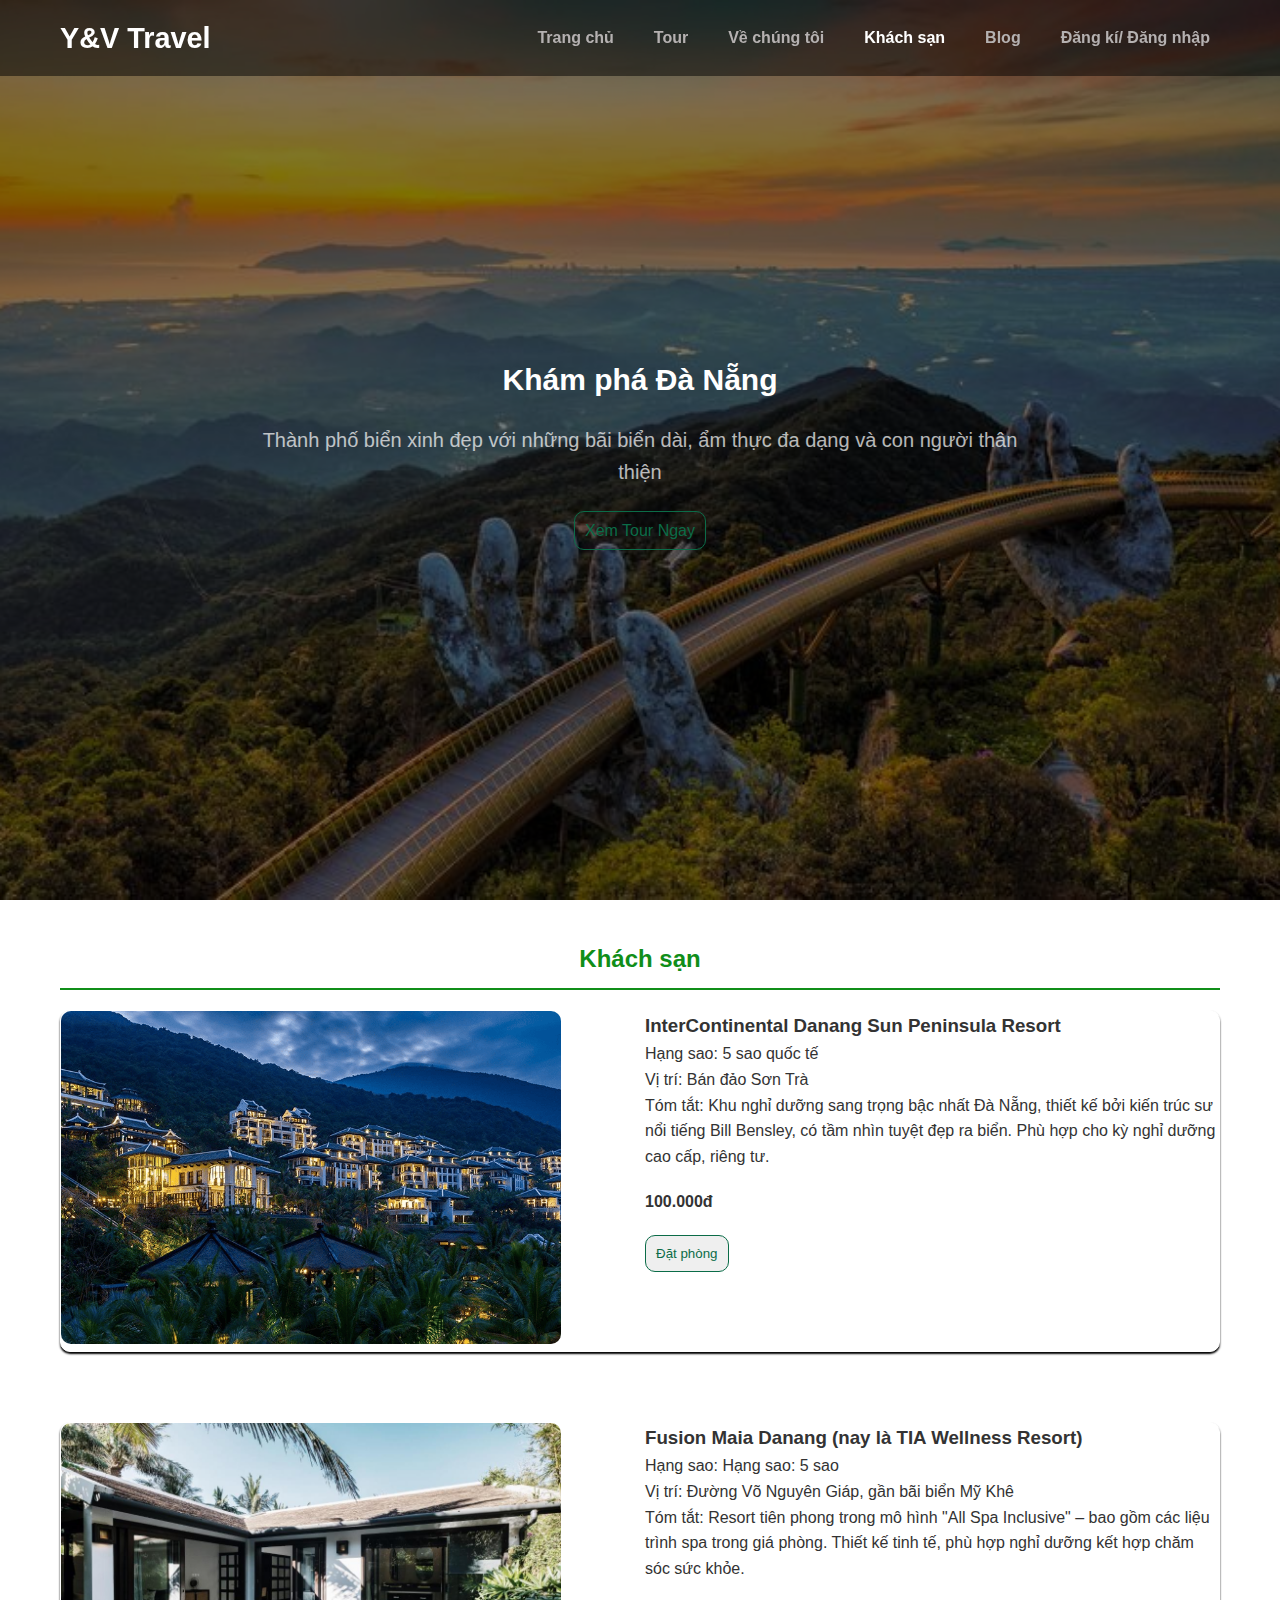
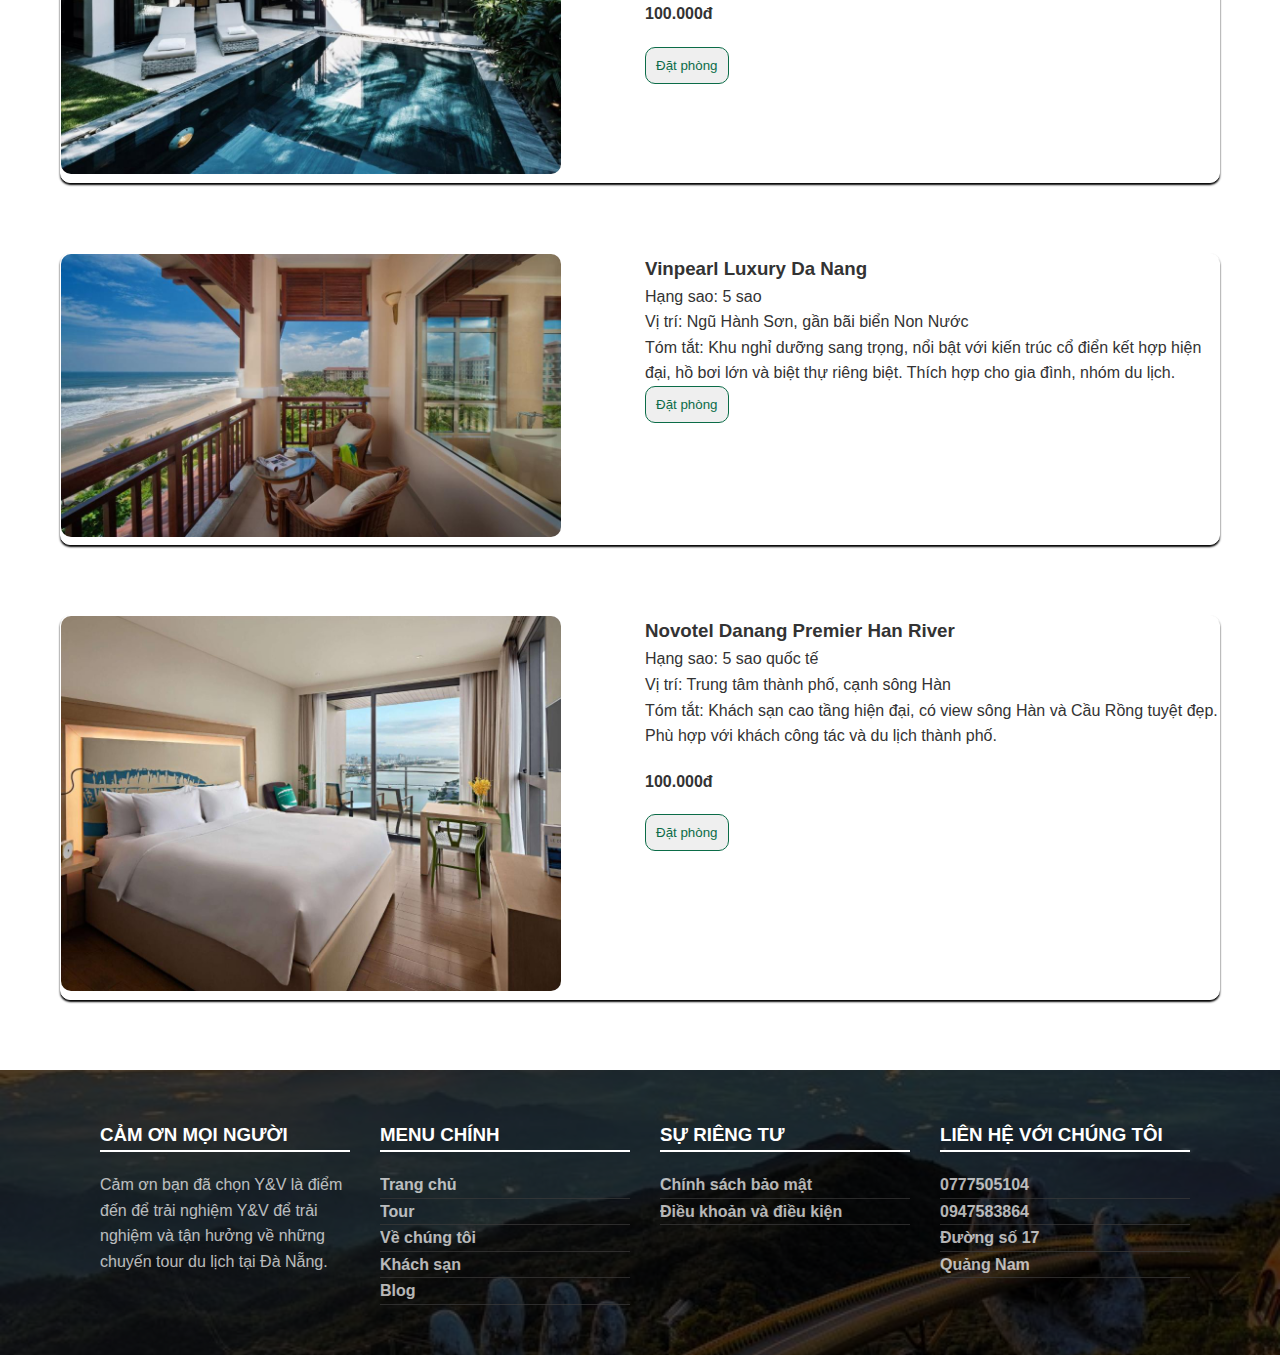
<file: hotels.html>
<!DOCTYPE html>
<html lang="vi">
<head>
    <meta charset="UTF-8">
    <meta name="viewport" content="width=device-width, initial-scale=1.0">
    <title>Du Lịch Đà Nẵng</title>
    <link rel="stylesheet" href="style.css">
</head>
<body>
    <header>
        <div class="header-content">
            <div class="logo">Y&V Travel</div>
            <nav>
                <ul>
                    <li><a href="index.html">Trang chủ</a></li>
                    <li><a href="tours.html">Tour</a></li>
                    <li><a href="about.html">Về chúng tôi</a></li>
                    <li><a href="hotels.html" style="color: white">Khách sạn</a></li>
                    <li><a href="blogs.html">Blog</a></li>
                    <li><a href="login.html">Đăng kí/ Đăng nhập</a></li>
                </ul>
            </nav>
        </div>
    </header>
    
    <div class="banner" id="home">
        <div class="banner-content">
            <h1>Khám phá Đà Nẵng</h1>
            <p>Thành phố biển xinh đẹp với những bãi biển dài, ẩm thực đa dạng và con người thân thiện</p>
            <a href="#tours" class="btn">Xem Tour Ngay</a>
        </div>
    </div>
    
    <div class="container">
        <section id="hotels">
            <h2>Khách sạn</h2>
        
            <div class="hotel" id="hotel1">
                <div>
                    <img class="img-hotel" src="anhtours/hotel1.png">
                </div>
                <div class="text-hotel">
                    <h3>InterContinental Danang Sun Peninsula Resort</h3>
                    <p>Hạng sao: 5 sao quốc tế</p>
                    <p>Vị trí: Bán đảo Sơn Trà</p>
                    <p>Tóm tắt: Khu nghỉ dưỡng sang trọng bậc nhất Đà Nẵng, thiết kế bởi kiến trúc sư nổi tiếng Bill Bensley, có tầm nhìn tuyệt đẹp ra biển. Phù hợp cho kỳ nghỉ dưỡng cao cấp, riêng tư.</p>
                    <h4>100.000đ</h4>
                    <button class="btn">Đặt phòng</button>
                </div>
            </div>

            <div class="hotel" id="hotel1">
                <div>
                    <img class="img-hotel" src="anhtours/hotel2.jpg">
                </div>
                <div class="text-hotel">
                    <h3>Fusion Maia Danang (nay là TIA Wellness Resort)</h3>
                    <p>Hạng sao: Hạng sao: 5 sao</p>
                    <p>Vị trí: Đường Võ Nguyên Giáp, gần bãi biển Mỹ Khê</p>
                    <p>Tóm tắt: Resort tiên phong trong mô hình "All Spa Inclusive" – bao gồm các liệu trình spa trong giá phòng. Thiết kế tinh tế, phù hợp nghỉ dưỡng kết hợp chăm sóc sức khỏe.</p>
                    <h4>100.000đ</h4>
                    <button class="btn">Đặt phòng</button>
                </div>
            </div>

            <div class="hotel" id="hotel1">
                <div>
                    <img class="img-hotel" src="anhtours/hotel3.jpg">
                </div>
                <div class="text-hotel">
                    <h3>Vinpearl Luxury Da Nang</h3>
                    <p>Hạng sao: 5 sao</p>
                    <p>Vị trí: Ngũ Hành Sơn, gần bãi biển Non Nước</p>
                    <p>Tóm tắt: Khu nghỉ dưỡng sang trọng, nổi bật với kiến trúc cổ điển kết hợp hiện đại, hồ bơi lớn và biệt thự riêng biệt. Thích hợp cho gia đình, nhóm du lịch.</p>
                    <button class="btn">Đặt phòng</button>
                </div>
            </div>

            <div class="hotel" id="hotel1">
                <div>
                    <img class="img-hotel" src="anhtours/hotel4.jpg">
                </div>
                <div class="text-hotel">
                    <h3>Novotel Danang Premier Han River</h3>
                    <p>Hạng sao: 5 sao quốc tế</p>
                    <p>Vị trí: Trung tâm thành phố, cạnh sông Hàn</p>
                    <p>Tóm tắt: Khách sạn cao tầng hiện đại, có view sông Hàn và Cầu Rồng tuyệt đẹp. Phù hợp với khách công tác và du lịch thành phố.</p>
                    <h4>100.000đ</h4>
                    <button class="btn">Đặt phòng</button>
                </div>
            </div>
            
        </section>  
        
        
        
    </div>     

                
        
    
    <footer>
        <div class="footer">
            <div class="footer-content">
                <h3>CẢM ƠN MỌI NGƯỜI</h3>
                <p>Cảm ơn bạn đã chọn Y&V là điểm đến để trải nghiệm Y&V để trải nghiệm và tận hưởng về những chuyến tour du lịch tại Đà Nẵng.</p>
            </div>
            <div class="footer-content">
                <h3>MENU CHÍNH</h3>
                <h4>Trang chủ</h4>
                <h4>Tour</h4>
                <h4>Về chúng tôi</h4>
                <h4>Khách sạn</h4>
                <h4>Blog</h4>
            </div>
            <div class="footer-content">
                <h3>SỰ RIÊNG TƯ</h3>
                <h4>Chính sách bảo mật</h4>
                <h4>Điều khoản và điều kiện</h4>
            </div>
            <div class="footer-content">
                <h3>LIÊN HỆ VỚI CHÚNG TÔI</h3>
                <h4>0777505104</h4>
                <h4>0947583864</h4>
                <h4>Đường số 17</h4>
                <h4>Quảng Nam</h4>
            </div>
        </div>
    </footer>
</body>
</html>
</file>
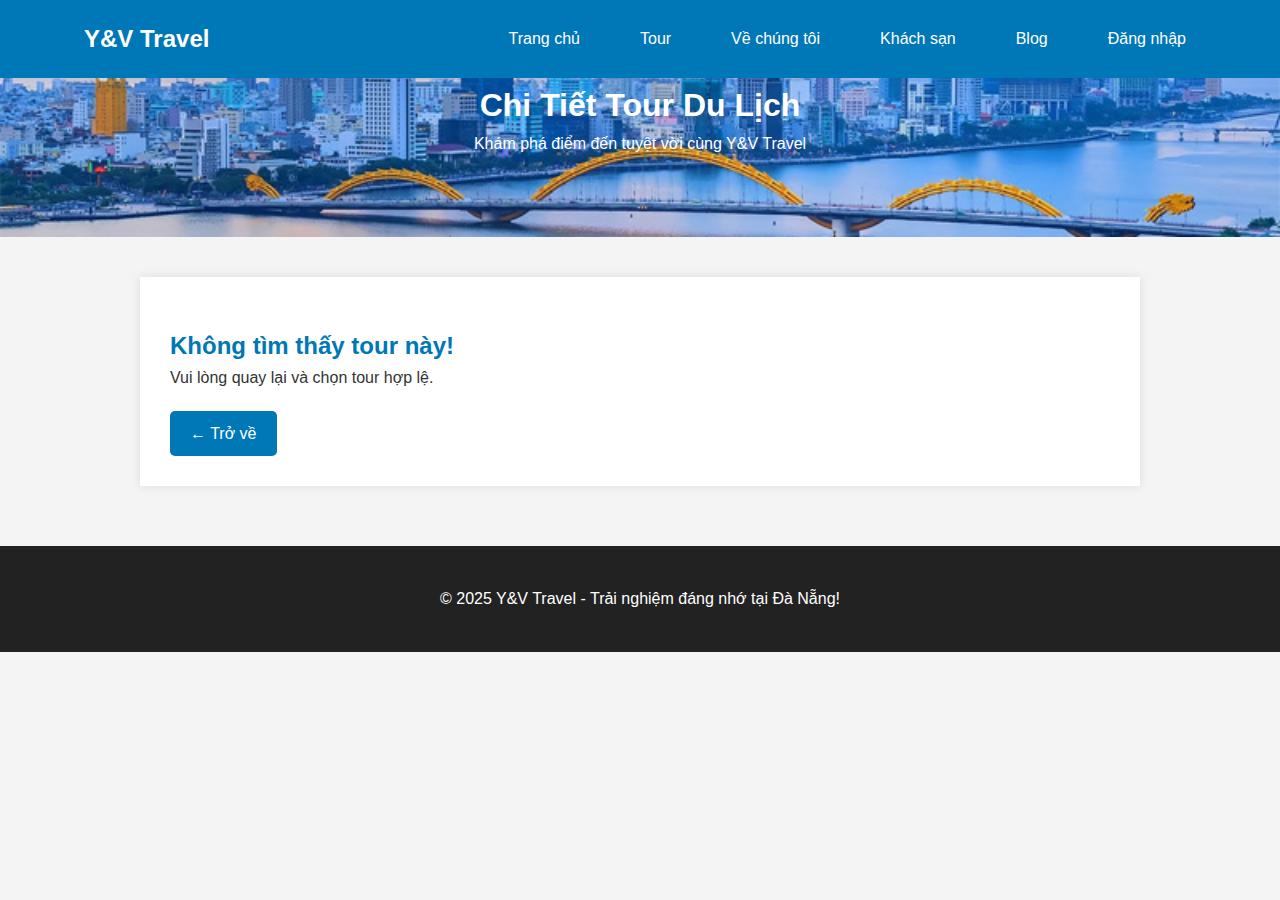
<file: tour-detail.html>
<!DOCTYPE html>
<html lang="vi">
<head>
  <meta charset="UTF-8">
  <meta name="viewport" content="width=device-width, initial-scale=1.0">
  <title>Chi Tiết Tour - Y&V Travel</title>
  <link rel="stylesheet" href="style.css">
  <style>
    body {
      font-family: Arial, sans-serif;
      margin: 0;
      background-color: #f4f4f4;
    }

    header {
      background-color: #0077b6;
      color: #fff;
      padding: 20px 0;
    }

    .header-content {
      display: flex;
      justify-content: space-between;
      align-items: center;
      width: 90%;
      margin: 0 auto;
    }

    .logo {
      font-size: 24px;
      font-weight: bold;
    }

    nav ul {
      list-style: none;
      display: flex;
      gap: 20px;
    }

    nav ul li a {
      color: white;
      text-decoration: none;
      font-weight: 500;
    }

    .banner-detail {
      background-image: url('anhtours/baner1.jpg');
      background-size: cover;
      background-position: center;
      padding: 80px 0;
      color: white;
      text-align: center;
    }

    .tour-detail-container {
      max-width: 1000px;
      margin: 40px auto;
      background-color: white;
      padding: 30px;
      box-shadow: 0 0 10px rgba(0,0,0,0.1);
    }

    .tour-detail-container img {
      width: 100%;
      height: auto;
      border-radius: 10px;
    }

    .tour-detail-container h2 {
      margin-top: 20px;
      color: #0077b6;
    }

    .tour-detail-container p {
      line-height: 1.6;
    }

    .btn-back {
      display: inline-block;
      margin-top: 20px;
      padding: 10px 20px;
      background-color: #0077b6;
      color: white;
      text-decoration: none;
      border-radius: 5px;
    }

    footer {
      background-color: #222;
      color: white;
      padding: 40px 20px;
      text-align: center;
      margin-top: 60px;
    }
  </style>
</head>
<body>

  <header>
    <div class="header-content">
      <div class="logo">Y&V Travel</div>
      <nav>
        <ul>
          <li><a href="index.html">Trang chủ</a></li>
          <li><a href="tours.html">Tour</a></li>
          <li><a href="about.html">Về chúng tôi</a></li>
          <li><a href="hotels.html">Khách sạn</a></li>
          <li><a href="blogs.html">Blog</a></li>
          <li><a href="login.html">Đăng nhập</a></li>
        </ul>
      </nav>
    </div>
  </header>

  <div class="banner-detail">
    <h1>Chi Tiết Tour Du Lịch</h1>
    <p>Khám phá điểm đến tuyệt vời cùng Y&V Travel</p>
  </div>

  <div class="tour-detail-container">
    <img src="anhtours/banahill.jpg" alt="Bà Nà Hills">
    <h2>Tour Bà Nà Hills</h2>
    <p>
      Tham quan khu nghỉ dưỡng nổi tiếng Bà Nà Hills với không khí se lạnh quanh năm. Chiêm ngưỡng Cầu Vàng độc đáo trên mây, khám phá vườn hoa Le Jardin d’Amour và làng Pháp cổ kính như trong truyện cổ tích.
    </p>
    <p>
      Bạn sẽ được trải nghiệm tuyến cáp treo dài hàng đầu thế giới, hòa mình vào không gian văn hóa - giải trí đa dạng tại Fantasy Park. Thưởng thức ẩm thực Á - Âu tại các nhà hàng đẳng cấp và check-in những góc sống ảo cực chất.
    </p>
    <p><strong>Giá tour:</strong> 950.000đ/người (đã bao gồm vé cáp treo)</p>
    <a href="tours.html" class="btn-back">← Quay lại danh sách tour</a>
  </div>

  <footer>
    &copy; 2025 Y&V Travel - Trải nghiệm đáng nhớ tại Đà Nẵng!
  </footer>

  <script src="tour-data.js"></script>
  <script src="tour-detail.js"></script>


</body>
</html>
</file>
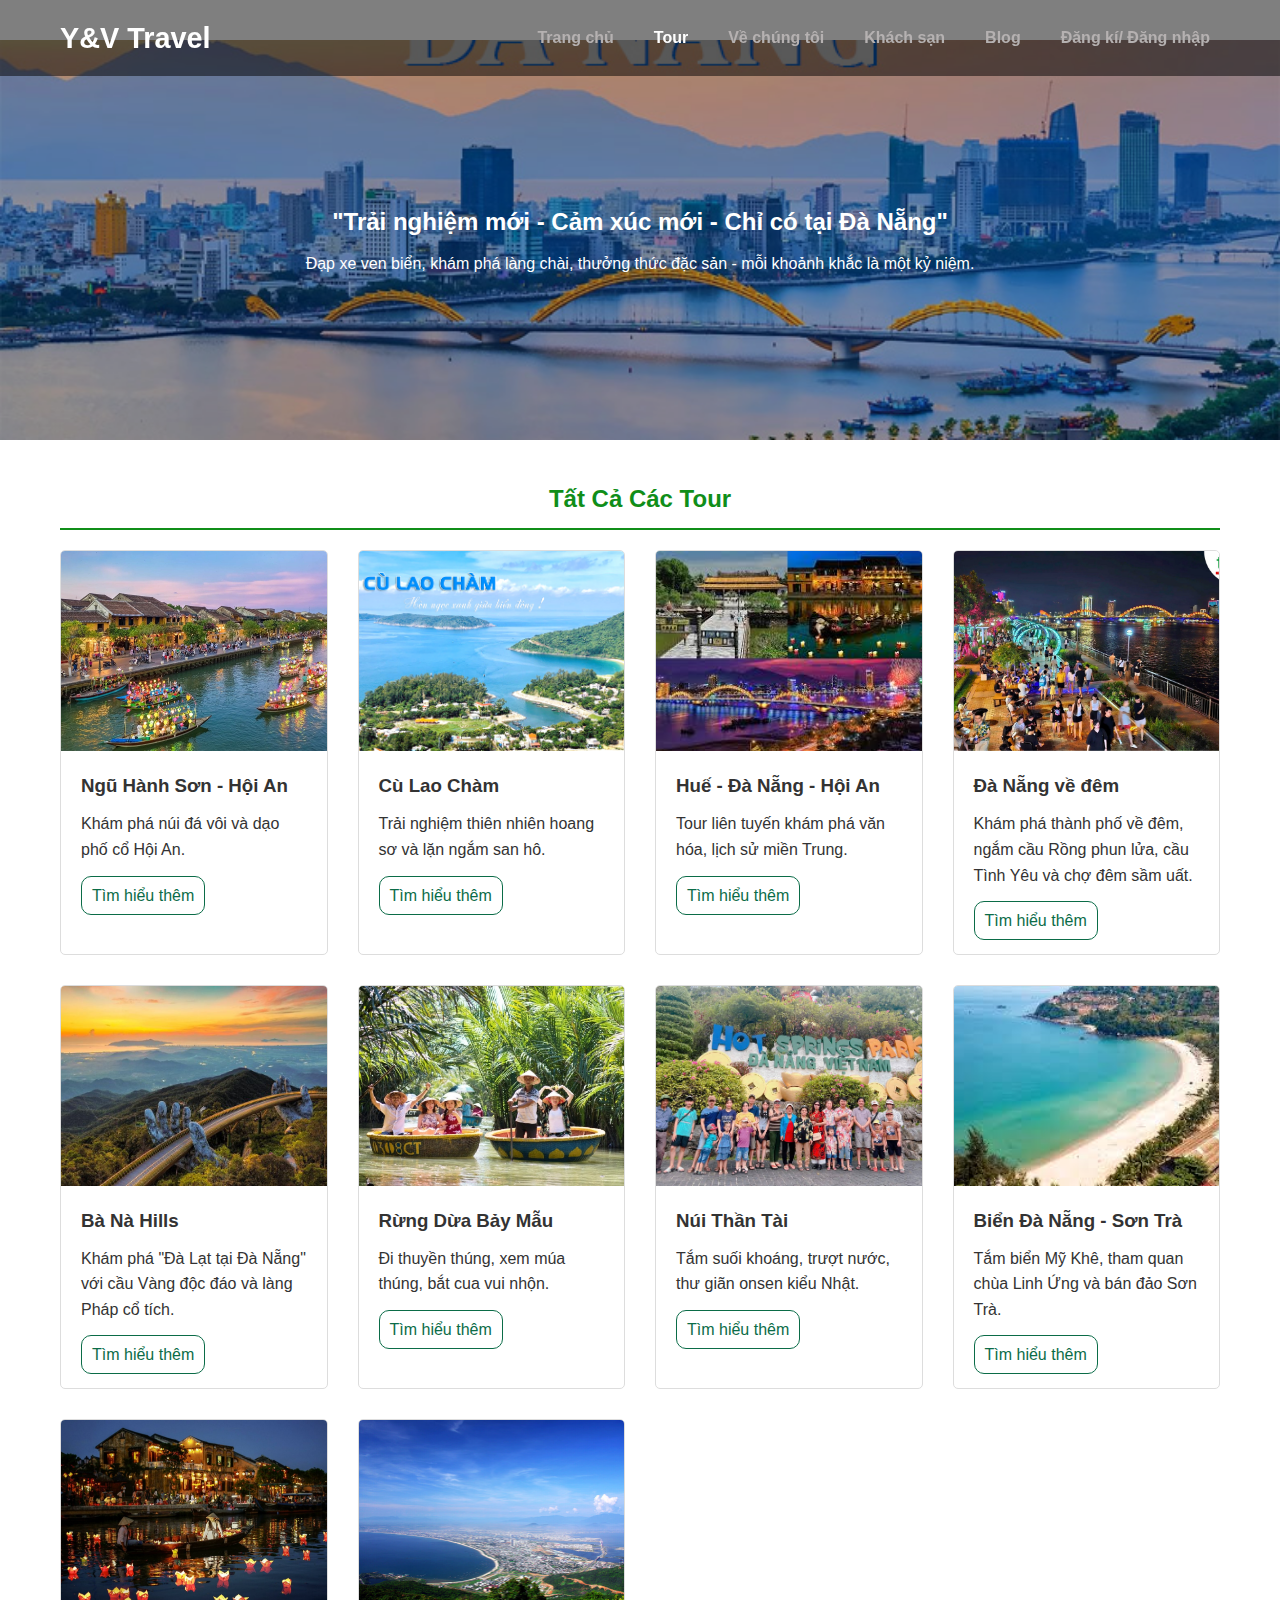
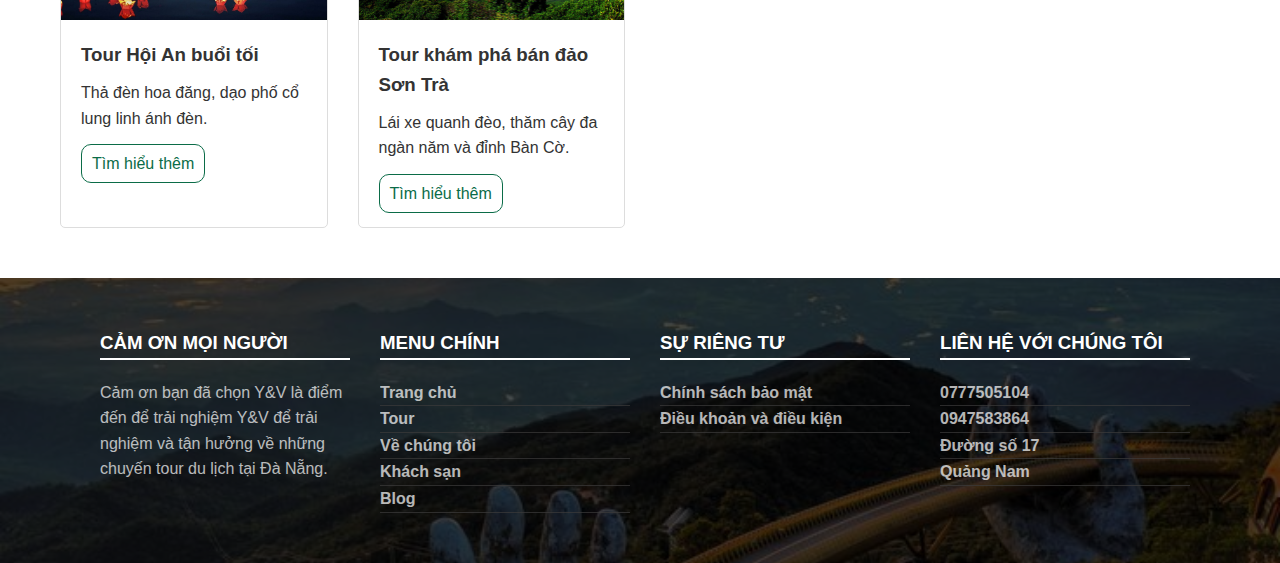
<file: tours.html>
<!DOCTYPE html>
<html lang="vi">
<head>
    <meta charset="UTF-8">
    <meta name="viewport" content="width=device-width, initial-scale=1.0">
    <title>Du Lịch Đà Nẵng</title>
    <link rel="stylesheet" href="style.css">
</head>
<body>
    <header>
        <div class="header-content">
            <div class="logo">Y&V Travel</div>
            <nav>
                <ul>
                    <li><a href="index.html">Trang chủ</a></li>
                    <li><a href="tours.html" style="color: white">Tour</a></li>
                    <li><a href="about.html">Về chúng tôi</a></li>
                    <li><a href="hotels.html">Khách sạn</a></li>
                    <li><a href="blogs.html">Blog</a></li>
                    <li><a href="login.html">Đăng kí/ Đăng nhập</a></li>
                </ul>
            </nav>
        </div>
    </header>
    
    <div class="small-banner" style="background-image: url('anhtours/baner1.jpg')">
        <div class="small-banner-content">
            <h2>"Trải nghiệm mới - Cảm xúc mới - Chỉ có tại Đà Nẵng"</h2>
            <p>Đạp xe ven biển, khám phá làng chài, thưởng thức đặc sản - mỗi khoảnh khắc là một kỷ niệm.</p>
        </div>
    </div>
    
    <div class="container">
        <section id="tours">
            <h2>Tất Cả Các Tour</h2>
            <div class="tour-grid4">
                <div class="tour-item">
                    <div class="tour-img" style="background-image: url('anhtours/tour1.jpg');"></div>
                    <div class="tour-info">
                        <h3>Ngũ Hành Sơn - Hội An</h3>
                        <p>Khám phá núi đá vôi và dạo phố cổ Hội An.</p>
                        <a href="tour-detail.html" class="btn">Tìm hiểu thêm</a>
                    </div>
                </div>
                
                <div class="tour-item">
                    <div class="tour-img" style="background-image: url('anhtours/culaocham.jpg');"></div>
                    <div class="tour-info">
                        <h3>Cù Lao Chàm</h3>
                        <p>Trải nghiệm thiên nhiên hoang sơ và lặn ngắm san hô.</p>
                        <a href="tour-detail.html" class="btn">Tìm hiểu thêm</a>
                    </div>
                </div>
                
                <div class="tour-item">
                    <div class="tour-img" style="background-image: url('anhtours/tour2.jpg');"></div>
                    <div class="tour-info">
                        <h3>Huế - Đà Nẵng - Hội An</h3>
                        <p>Tour liên tuyến khám phá văn hóa, lịch sử miền Trung.</p>
                        <a href="tour-detail.html" class="btn">Tìm hiểu thêm</a>
                    </div>
                </div>

                <div class="tour-item">
                    <div class="tour-img" style="background-image: url('anhtours/tour3.jpg');"></div>
                    <div class="tour-info">
                        <h3>Đà Nẵng về đêm</h3>
                        <p>Khám phá thành phố về đêm, ngắm cầu Rồng phun lửa, cầu Tình Yêu và chợ đêm sầm uất.</p>
                        <a href="tour-detail.html" class="btn">Tìm hiểu thêm</a>
                    </div>
                </div>

                <div class="tour-item">
                    <div class="tour-img" style="background-image: url('anhtours/nenbanahill.jpg');"></div>
                    <div class="tour-info">
                        <h3>Bà Nà Hills</h3>
                        <p>Khám phá "Đà Lạt tại Đà Nẵng" với cầu Vàng độc đáo và làng Pháp cổ tích.</p>
                        <a href="tour-detail.html" class="btn">Tìm hiểu thêm</a>
                    </div>
                </div>

                <div class="tour-item">
                    <div class="tour-img" style="background-image: url('anhtours/tour4.jpg');"></div>
                    <div class="tour-info">
                        <h3>Rừng Dừa Bảy Mẫu</h3>
                        <p>Đi thuyền thúng, xem múa thúng, bắt cua vui nhộn.</p>
                        <a href="tour-detail.html" class="btn">Tìm hiểu thêm</a>
                    </div>
                </div>

                <div class="tour-item">
                    <div class="tour-img" style="background-image: url('anhtours/tours5.jpg');"></div>
                    <div class="tour-info">
                        <h3>Núi Thần Tài</h3>
                        <p>Tắm suối khoáng, trượt nước, thư giãn onsen kiểu Nhật.</p>
                        <a href="tour-detail.html" class="btn">Tìm hiểu thêm</a>
                    </div>
                </div>

                <div class="tour-item">
                    <div class="tour-img" style="background-image: url('anhtours/tour6.jpg');"></div>
                    <div class="tour-info">
                        <h3>Biển Đà Nẵng - Sơn Trà</h3>
                        <p>Tắm biển Mỹ Khê, tham quan chùa Linh Ứng và bán đảo Sơn Trà.</p>
                        <a href="tour-detail.html" class="btn">Tìm hiểu thêm</a>
                    </div>
                </div>

                <div class="tour-item">
                    <div class="tour-img" style="background-image: url('anhtours/tour7.jpg');"></div>
                    <div class="tour-info">
                        <h3>Tour Hội An buổi tối</h3>
                        <p>Thả đèn hoa đăng, dạo phố cổ lung linh ánh đèn.</p>
                        <a href="tour-detail.html" class="btn">Tìm hiểu thêm</a>
                    </div>
                </div>

                <div class="tour-item">
                    <div class="tour-img" style="background-image: url('anhtours/tour8.jpg');"></div>
                    <div class="tour-info">
                        <h3>Tour khám phá bán đảo Sơn Trà</h3>
                        <p>Lái xe quanh đèo, thăm cây đa ngàn năm và đỉnh Bàn Cờ.</p>
                        <a href="tour-detail.html" class="btn">Tìm hiểu thêm</a>
                    </div>
                </div>      

            </div>
        </section>
    </div>    
        
    
    <footer>
        <div class="footer">
            <div class="footer-content">
                <h3>CẢM ƠN MỌI NGƯỜI</h3>
                <p>Cảm ơn bạn đã chọn Y&V là điểm đến để trải nghiệm Y&V để trải nghiệm và tận hưởng về những chuyến tour du lịch tại Đà Nẵng.</p>
            </div>
            <div class="footer-content">
                <h3>MENU CHÍNH</h3>
                <h4>Trang chủ</h4>
                <h4>Tour</h4>
                <h4>Về chúng tôi</h4>
                <h4>Khách sạn</h4>
                <h4>Blog</h4>
            </div>
            <div class="footer-content">
                <h3>SỰ RIÊNG TƯ</h3>
                <h4>Chính sách bảo mật</h4>
                <h4>Điều khoản và điều kiện</h4>
            </div>
            <div class="footer-content">
                <h3>LIÊN HỆ VỚI CHÚNG TÔI</h3>
                <h4>0777505104</h4>
                <h4>0947583864</h4>
                <h4>Đường số 17</h4>
                <h4>Quảng Nam</h4>
            </div>
        </div>
    </footer>
</body>
</html>
</file>
<file: Lab 2/Ex2-1/main.css>
body {
    font-family: Arial, Helvetica, sans-serif;
}
main {
    display: block;
    width: 450px;
    margin: 0 auto;
    padding: 1em;
    background: white;
    border: 2px solid navy;
}
h1 {
    margin-top: 0;
    color: navy;
}
label {
    width: 10em;
    float: left;
    padding-right: 1em;
    padding-bottom: .5em;
}
#data input {
    float: left;
    width: 15em;
    margin-bottom: .5em;
}
#data span {
    padding-left: .25em;
}
#buttons input {
    margin-bottom: .5em;
}
br {
    clear: left;
}
</file>
<file: style.css>
/* Reset CSS */
        * {
            margin: 0;
            padding: 0;
            box-sizing: border-box;
            font-family: 'Arial', sans-serif;
        }
        
        body {
            color: #333;
            line-height: 1.6;
        }
        
        /* Header */
        header {
            position: fixed;
            top: 0;
            width: 100%;
            background-color: rgba(0, 0, 0, 0.5);
            color: white;
            padding: 15px 0;
            z-index: 100;
        }
        
        .header-content {
            max-width: 1200px;
            margin:  auto;
            display: flex;
            justify-content: space-between;
            align-items: center;
            padding: 0 20px;
        }
        
        .logo {
            font-size: 1.8rem;
            font-weight: bold;
        }
        
        /* Navigation */
        nav ul {
            display: flex;
            list-style: none;
        }
        
        nav ul li {
            margin-left: 20px;
        }
        
        nav ul li a {
            color: rgb(181, 177, 177);
            text-decoration: none;
            font-weight: bold;
            padding: 5px 10px;
            border-radius: 5px;
        }
        
        nav ul li a:hover {
            color: white;
        }

        /* Full-screen Banner */
        .banner {
            height: 100vh;
            background-image: url('anh1.jpg');
            background-size: cover;
            background-position: center;
            display: flex;
            align-items: center;
            justify-content: center;
            text-align: center;
            color: white;
            position: relative;
            background-color: rgba(0, 0, 0, 0.5);
        }
        
        .banner::after {
            content: '';
            position: absolute;
            top: 0;
            left: 0;
            width: 100%;
            height: 100%;
            background-color: rgba(0, 0, 0, 0.5);
        }
        
        .banner-content {
            z-index: 1;
            max-width: 800px;
            padding: 20px;
        }
        
        .banner h1 {
            font-size: 30px;
            margin-bottom: 20px;
        }
        
        .banner p {
            font-size: 20px;
            margin-bottom: 30px;
            opacity: 0.7;
        }
        
        .btn {
            text-decoration: none;
            border: 1px solid #0b6c48;
            border-radius: 10px;
            padding: 10px;
            color: #0b6c48;
        }
        
        .btn:hover {
            background-color: #0b6c48;
            color: white;
            transition: all 0.5s ease-in-out;
        }
        


        /* Main Content */
        .container {
            max-width: 1200px;
            margin: 40px auto;
            padding: 0 20px;
        }
        
        section {
            margin-bottom: 50px;
        }
        
        .container h2 {
            color: rgb(16, 142, 25);;
            margin-bottom: 20px;
            padding-bottom: 10px;
            border-bottom: 2px solid rgb(16, 142, 25);;
            text-align: center;
        }
        
        /* Tour Section */
        .tour-grid {
            display: grid;
            grid-template-columns: repeat(3, 1fr);
            gap: 30px;
        }
        
        .tour-item {
            border: 1px solid #ddd;
            border-radius: 5px;
            overflow: hidden;
            
        }
        
        .tour-img {
            height: 200px;
            background-size: cover;
            background-position: center;
        }

        .tour-img:hover {
            cursor: pointer;
            filter: brightness(70%);
            transition: all 0.7s ease-in-out;

        }
        
        .tour-info {
            padding: 20px;
        }
        
        .tour-info h3 {
            margin-bottom: 10px;
        }

        .tour-info p {
            margin-bottom: 20px;
        }


        .tour-grid5 {
            display: grid;
            grid-template-columns: repeat(5, 1fr);
            gap: 30px;
        }
        
        .tour-item5 {
            border: 1px solid #ddd;
            border-radius: 5px;
            overflow: hidden;
            box-shadow: 0px 1px 1px black;
        }

        .tour-item5:hover {
            cursor: pointer;
            transform: translateY(-2%);
            transition: all 0.5s ease-in-out;
        }
        
        .tour-img5 {
            height: 100px;
            background-size: cover;
            background-position: center;
        }
        
        .tour-info5 {
            padding: 20px;
        }
        
        .tour-info5 h3 {
            margin-bottom: 10px;
        }

        .tour-info5 p {
            margin-bottom: 20px;
        }


        .tour-grid4 {
            display: grid;
            grid-template-columns: repeat(4, 1fr);
            gap: 30px;
            
        }
        
        .tour-item4 {
            border: 1px solid white;
            border-radius: 5px;
            overflow: hidden;
            box-shadow: 0px 2px 3px black;
        }

        .tour-item4:hover {
            cursor: pointer;
            transform: translateY(-2%);
            transition: all 0.5s ease-in-out;
        }
        
        .tour-img4 {
            height: 250px;
            background-size: cover;
            background-position: center;
        }
        
        .tour-info4 {
            padding: 20px;
        }
        
        .tour-info4 h3 {
            margin-bottom: 10px;
        }

        .tour-info4 p {
            margin-bottom: 20px;
        }

        .btn4 {
            background-color: black;
            text-decoration: none;
            border-radius: 50px;
            padding: 12px;
            color: white;
            text-wrap: bolder;
        }

        .btn4:hover {
            background-color: rgb(16, 142, 25);
            color: black;
            text-wrap: bolder;
            transition: all 0.3s ease-in-out;
        }
        
    
        
        /* Small Banner */
        .small-banner {
            height: 400px;
            background-size: cover;
            background-position: center;
            margin: 40px 0;
            display: flex;
            align-items: center;
            justify-content: center;
            text-align: center;
            color: white;
            position: relative;
        }
        
        .small-banner::after {
            content: '';
            position: absolute;
            top: 0;
            left: 0;
            width: 100%;
            height: 100%;
            background-color: rgba(0, 0, 0, 0.3);
        }
        
        .small-banner-content {
            z-index: 1;
            max-width: 800px;
            padding: 0 20px;
        }

        .small-banner-content h2 {
            text-align: center;
            color: white;
            margin: 0 0 10px 0;
        }
        
        /* Footer */
        .footer {
            background-image: url('anh1.jpg');
            background-size: cover;
            background-position: center;
            position: relative;
            display: grid;
            grid-template-columns: repeat(4, 1fr);
            gap: 30px;
            padding: 50px 100px 50px 100px;
            margin-top: 50px;
            color: white;
            overflow: hidden;
        }

        .footer::before {
            content: '';
            position: absolute;
            width: 100%; height: 100%;
            background-color: rgba(0, 0, 0, 0.7); /* lớp phủ mờ đen */
        }

        .footer-content {
            position: relative;
            z-index: 1;
            width: 250px;
            color: white;
        }
        .footer h3 {
            border-bottom: 2px solid white ;
            margin-bottom: 20px;
        }

        .footer p {
            opacity: 0.7;
        }

        .footer h4 {
            opacity: 0.7;
            border-bottom: 1px solid rgb(60, 59, 59) ;

        }


        
        /* Responsive */

        @media (max-width: 1200px) {
            .footer {
                grid-template-columns: repeat(3, 1fr);
            }
        }

        @media (max-width: 950px) {
            .footer {
                grid-template-columns: repeat(2, 1fr);
            }
            .tour-grid5 ,.tour-grid4 {
                grid-template-columns: repeat(3, 1fr);
            }

            .banner {
                height: 500px;
            }
        }



        @media (max-width: 770px) {
            .header-content {
                flex-direction: column;
            }
            
            nav ul {
                margin-top: 15px;
            }
            
            nav ul li {
                margin: 0 10px;
            }

            .banner h1 {
                font-size: 2rem;
            }

            .footer {
                grid-template-columns: repeat(2, 1fr);
            }


        
        }

        @media (max-width: 700px) {
            .tour-grid, .tour-grid5, .tour-grid4 {
                grid-template-columns: repeat(2, 1fr);
            }

            .banner {
                height: 300px;
            }
        }

        @media (max-width: 660px) {
            .footer {
                grid-template-columns: repeat(1, 1fr);
            }
        }

        @media (max-width: 500px) {
            .tour-grid , .tour-grid4, .tour-grid5{
                grid-template-columns: repeat(1, 1fr);
            }

            .banner {
                height: 250px;
            }
            
        }



        .hotel {
            margin-bottom: 70px;
            background-color: white;
            display: grid;
            grid-template-columns: repeat(2, 1fr); 
            gap: 10px;
            align-items: center;
            border: 1px solid white;
            border-radius: 10px;
            box-shadow: 0px 2px 2px black;
        }

        .img-hotel {
            width: 500px;
            height: auto;
            border-radius: 10px;
        }

        .text-hotel {
            margin-bottom: auto;
        }

        .text-hotel h4 {
            margin: 20px 0 20px 0;
        }



        .about {
            display: grid;
            grid-template-columns: 30% 70%;
            gap: 20px;
            margin-bottom: 50px;

        }

        .img-about {
            width: 100%;
            height: 80%;
        }

        .text-about {
            margin-bottom: auto;
            padding: 0px 10px 10px 10px;

        }


        .about-us {
            display: grid;
            grid-template-columns: repeat(2, 1fr);
            gap: 10px;
            text-align: center;
        }

        .img-me {
            overflow: hidden;
            border-radius: 50%;
            width: 200px;
            height: 200px;
            margin-bottom: 20px;
        }
</file>
